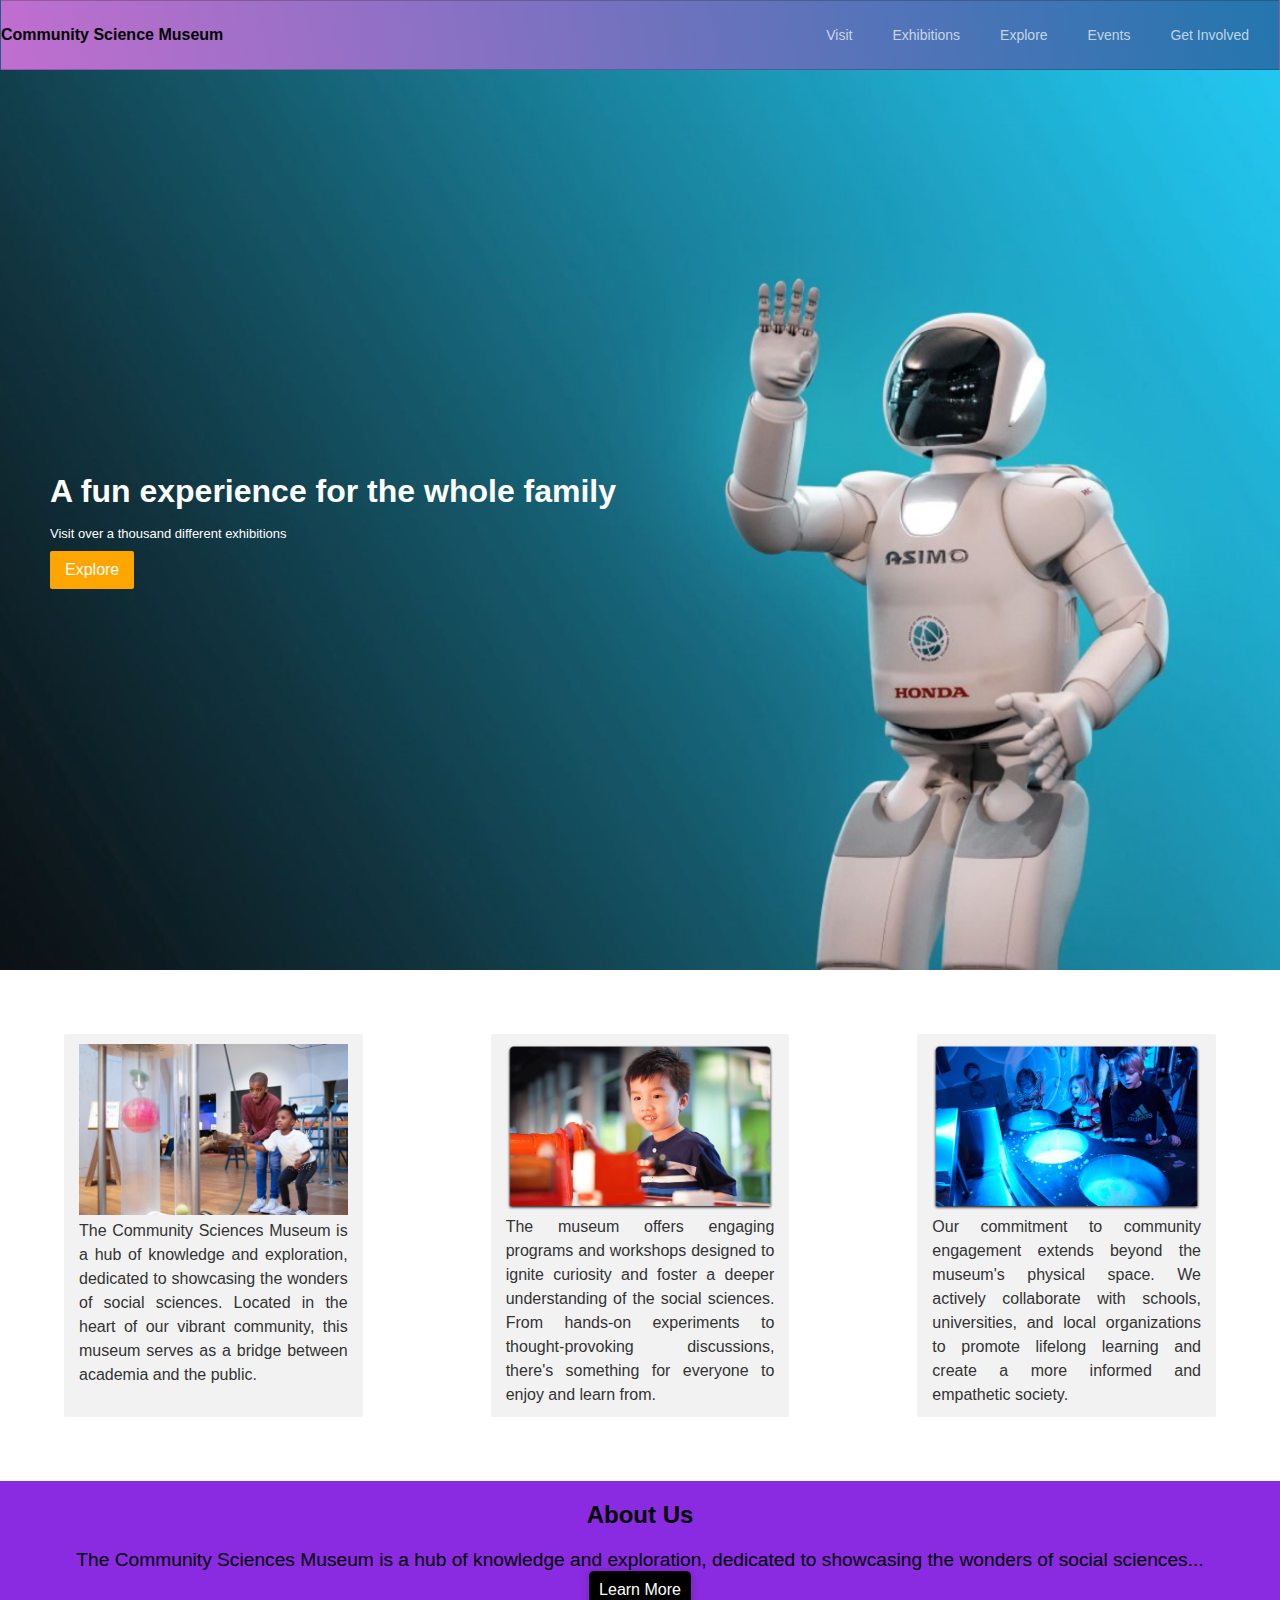
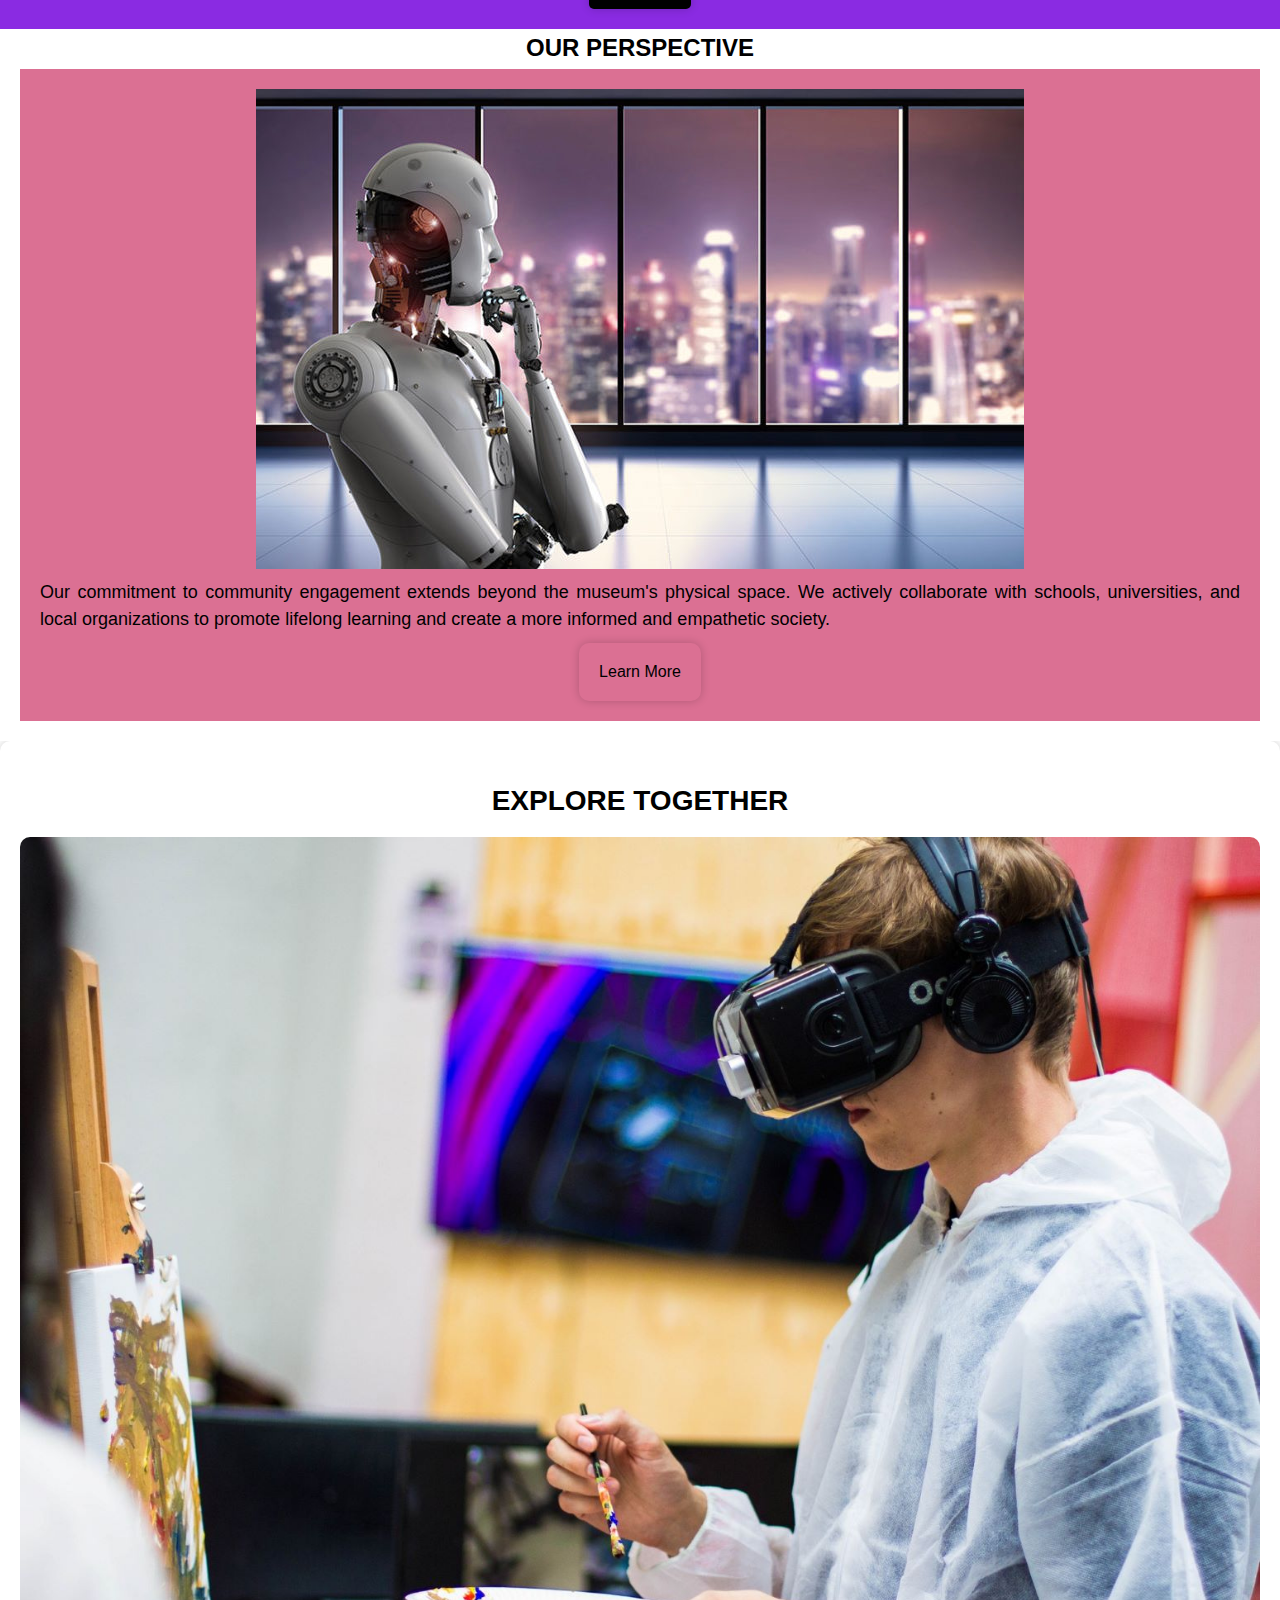
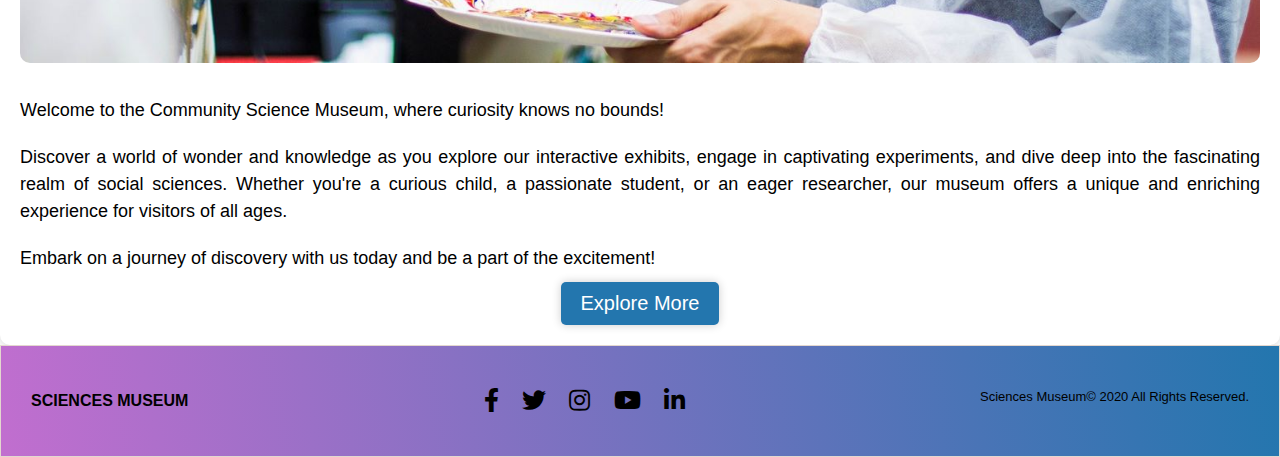
<file: index.html>
<!DOCTYPE html>
<html lang="en">
    <head>
        <meta charset="UTF-8">
        <meta name="viewport" content="width=device-width, initial-scale=1.0">
        <title>Community Sciences Museum</title>
        <meta name="description" content="Explore the wonders of science and culture at the Community Sciences Museum.">
        <meta name="keywords" content="Community Sciences Museum, science museum, culture, discovery">
        <meta name="author" content="Community Sciences">
        <meta name="robots" content="index, follow"> 
        <link rel="stylesheet" type="text/css" href="style.css">
        <link rel="stylesheet" href="https://cdnjs.cloudflare.com/ajax/libs/font-awesome/5.13.0/css/all.min.css">
    </head>
    
<body class="index-body">
    <header>
        <nav class="navbar">
            <span class="navbar-toggle" id="js-navbar-toggle">
                <i class="fas fa-bars"></i>
            </span>
            <a href="#" class="logo">
                Community Science Museum
            </a>
            <ul class="main-nav" id="js-menu">
                <li>
                    <a href="visit.html" class="nav-links">Visit</a>
                </li>
                <li>
                    <a href="exhibitions.html" class="nav-links">Exhibitions</a>
                </li>
                <li>
                    <a href="explore.html" class="nav-links">Explore</a>
                </li>
                <li>
                    <a href="Events.html" class="nav-links">Events</a>
                </li>
                <li>
                    <a href="getinvolved.html" class="nav-links">Get Involved</a>
                </li>
            </ul>
        </nav>

    <script>
        let mainNav = document.getElementById('js-menu');
        let navBarToggle = document.getElementById('js-navbar-toggle');
        let isMenuOpen = false;

        navBarToggle.addEventListener('click', function () {
            isMenuOpen = !isMenuOpen;

            if (isMenuOpen) {
                mainNav.classList.add('active');
            } else {
                mainNav.classList.remove('active');
            }
        });

        window.addEventListener('resize', function () {
            if (window.innerWidth >= 768) {
                mainNav.classList.remove('active');
            }
        });
    </script>
</header>
<main>
    <section class="hero">
        <img src="images/herobanner.jpg" alt="A fun experience for the whole family">
        <div class="hero-content">
            <h1>A fun experience for the whole family</h1>
            <p>Visit over a thousand different exhibitions</p>
            <a href="explore.html" class="btn">Explore</a>
        </div>
    </section>

    <div class="index-row">
        <div class="column1">
            <div class="image-container">
                <img src="images/HOMEEDUCATORS.png" alt="Education">
                <p>The Community Sciences Museum is a hub of knowledge and exploration, dedicated to showcasing the wonders of social sciences. Located in the heart of our vibrant community, this museum serves as a bridge between academia and the public.</p>
            </div>
        </div>
        <div class="column1">
            <div class="image-container">
                <img src="images/young-stars-club-kids-article.png" alt="curious">
                <p>The museum offers engaging programs and workshops designed to ignite curiosity and foster a deeper understanding of the social sciences. From hands-on experiments to thought-provoking discussions, there's something for everyone to enjoy and learn from.</p>
            </div>
        </div>
        <div class="column1">
            <div class="image-container">
                <img src="images/journey-of-discovery-kids-article.png" alt="Discovery">
                <p>Our commitment to community engagement extends beyond the museum's physical space. We actively collaborate with schools, universities, and local organizations to promote lifelong learning and create a more informed and empathetic society.</p>
            </div>
        </div>
    </div>
    <section class="main-content">
        <h2>About Us</h2>
        <p>The Community Sciences Museum is a hub of knowledge and exploration, dedicated to showcasing the wonders of social sciences...</p>
        <a href="about.html" class="About-btn">Learn More</a>
    </section>


  <section class="news-events">
    <h2>OUR PERSPECTIVE</h2>
    <div class="burning-image">
        <img src="images/second-image.jpg" alt="Robot">
        <p>Our commitment to community engagement extends beyond the museum's physical space. We actively collaborate with schools, universities, and local organizations to promote lifelong learning and create a more informed and empathetic society.</p>
        <a href="event-details.html" class="learn-btn">Learn More</a>
    </div>
</section>

    <div class="article">
        <h2>EXPLORE TOGETHER</h2>
        <img src="images/billetto-editorial-334686.jpg" class="researcher-img" alt="EXPLORE TOGETHER">
        <p>Welcome to the Community Science Museum, where curiosity knows no bounds!</p>
        <p>Discover a world of wonder and knowledge as you explore our interactive exhibits, engage in captivating experiments, and dive deep into the fascinating realm of social sciences. Whether you're a curious child, a passionate student, or an eager researcher, our museum offers a unique and enriching experience for visitors of all ages.</p>
        <p>Embark on a journey of discovery with us today and be a part of the excitement!</p>
        <a href="explore.html" class="explore-button">Explore More</a>
    </div>
</main>
<footer>
    <div class="footer_container">
        <div class="logo">SCIENCES MUSEUM</div>
        <div class="social_media">
            <a href="#"><i class="fab fa-facebook-f"></i></a>
            <a href="#"><i class="fab fa-twitter"></i></a>
            <a href="#"><i class="fab fa-instagram"></i></a>
            <a href="#"><i class="fab fa-youtube"></i></a>
            <a href="#"><i class="fab fa-linkedin-in"></i></a>
        </div>
        <p>Sciences Museum© 2020 All Rights Reserved.</p>
    </div>
</footer>
</body>
</html>
</file>
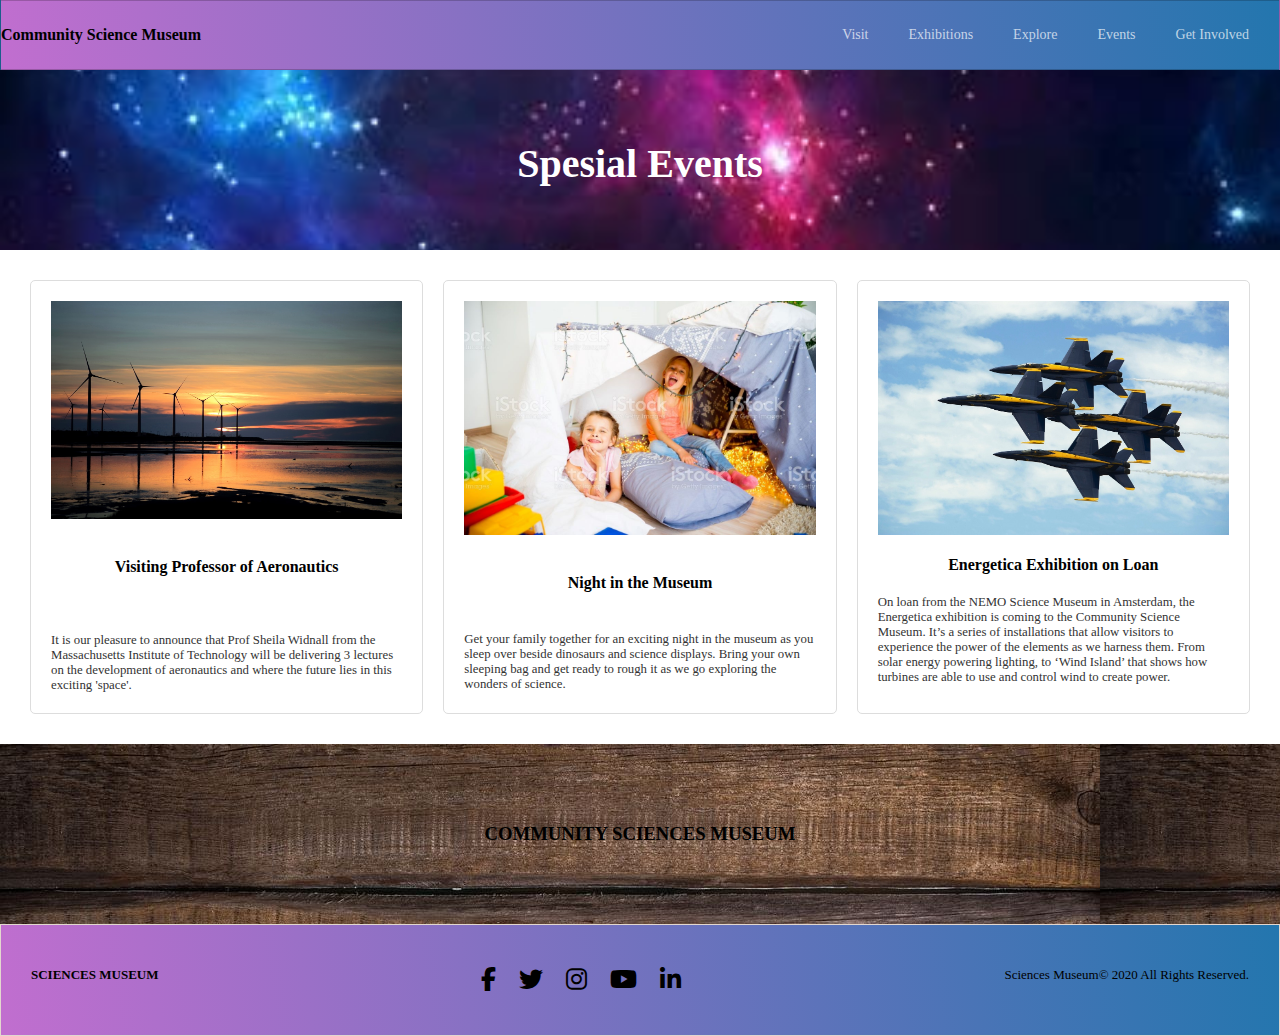
<file: events.html>
<!DOCTYPE html>
<html lang="en">
<head>
    <meta charset="UTF-8">
    <meta name="viewport" content="width=device-width, initial-scale=1.0">
    <title>Events Page - Community Science Museum</title>
    <meta name="description" content="Explore upcoming events at the Community Sciences Museum, including lectures on aeronautics, night in the museum, and the Energetica exhibition on loan.">
    <meta name="keywords" content="events, Community Sciences Museum, aeronautics, night in the museum, Energetica exhibition">
    <link rel="stylesheet" type="text/css" href="style.css">
    <link rel="stylesheet" href="https://cdnjs.cloudflare.com/ajax/libs/font-awesome/6.2.0/css/all.min.css">
</head>
<body class="events-body">
    <header>
        <nav class="navbar">
            <span class="navbar-toggle" id="js-navbar-toggle">
                <i class="fas fa-bars"></i>
            </span>
            <a href="index.html" class="logo">Community Science Museum</a>
            <ul class="main-nav" id="js-menu">
                <li>
                    <a href="visit.html" class="nav-links">Visit</a>
                </li>
                <li>
                    <a href="exhibitions.html" class="nav-links">Exhibitions</a>
                </li>
                <li>
                    <a href="explore.html" class="nav-links">Explore</a>
                </li>
                <li>
                    <a href="events.html" class="nav-links">Events</a>
                </li>
                <li>
                    <a href="getinvolved.html" class="nav-links">Get Involved</a>
                </li>
            </ul>
        </nav>
    </header>

    <script>
        let mainNav = document.getElementById('js-menu');
        let navBarToggle = document.getElementById('js-navbar-toggle');
        let isMenuOpen = false;

        navBarToggle.addEventListener('click', function () {
            isMenuOpen = !isMenuOpen;

            if (isMenuOpen) {
                mainNav.classList.add('active');
            } else {
                mainNav.classList.remove('active');
            }
        });

        window.addEventListener('resize', function () {
            if (window.innerWidth >= 768) {
                mainNav.classList.remove('active');
            }
        });
    </script>

    <div class="second-background">
        <h1>Spesial Events</h1>
        </div>
    
    <div class="exhibits-container">
        <div class="exhibit">
            <img src="images/pexels-photo-157037.jpeg" alt="The Sky Above Us">
            <br>
            <h4>Visiting Professor of Aeronautics</h4>
            <br><br>
            <p>
                It is our pleasure to announce that Prof Sheila Widnall from the Massachusetts Institute of Technology will be delivering 3 lectures on the development of aeronautics and where the future lies in this exciting 'space'.
            </p>
        </div>
        <div class="exhibit">
            <img src="images/820627682.jpg" alt="Origins of life">
            <br>
            <h4>Night in the Museum</h4>
            <br>
            <p>
                Get your family together for an exciting night in the museum as you sleep over beside dinosaurs and science displays. Bring your own sleeping bag and get ready to rough it as we go exploring the wonders of science.
            </p>
        </div>
        <div class="exhibit">
            <img src="images/pexels-photo-372797.jpeg" alt="A sustainable future">
            <h4>Energetica Exhibition on Loan</h4>
            <p>
                On loan from the NEMO Science Museum in Amsterdam, the Energetica exhibition is coming to the Community Science Museum. It’s a series of installations that allow visitors to experience the power of the elements as we harness them. From solar energy powering lighting, to ‘Wind Island’ that shows how turbines are able to use and control wind to create power.
            </p>
        </div>
    </div>

    <div class="ground">
        <h3>COMMUNITY SCIENCES MUSEUM</h3>
    </div>

    <footer>
        <div class="footer_container">
            <div class="logo"> <p>SCIENCES MUSEUM</p></div>
            <div class="social_media">
                <a href="#"><i class="fab fa-facebook-f"></i></a>
                <a href="#"><i class="fab fa-twitter"></i></a>
                <a href="#"><i class="fab fa-instagram"></i></a>
                <a href="#"><i class="fab fa-youtube"></i></a>
                <a href="#"><i class="fab fa-linkedin-in"></i></a>
            </div>
            <p>Sciences Museum© 2020 All Rights Reserved.</p>
        </div>
    </footer>
</body>
</html>
</file>
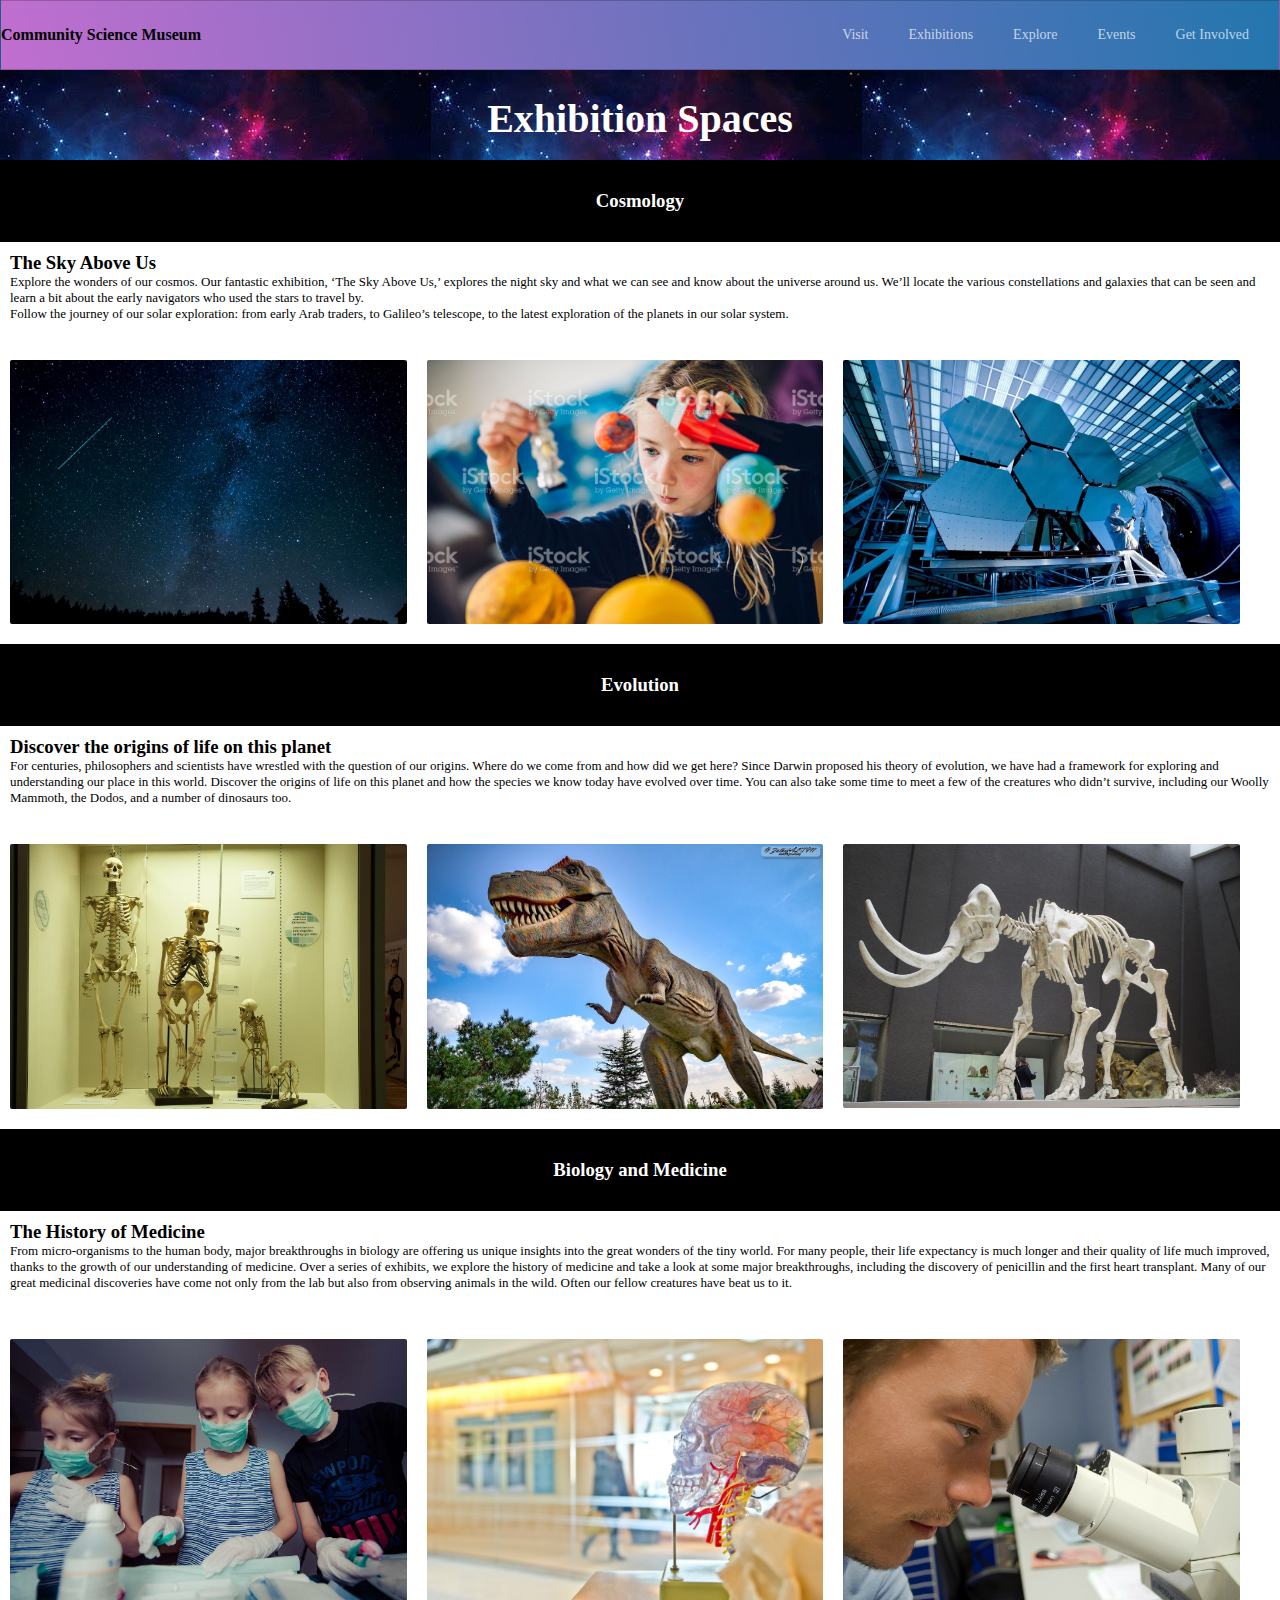
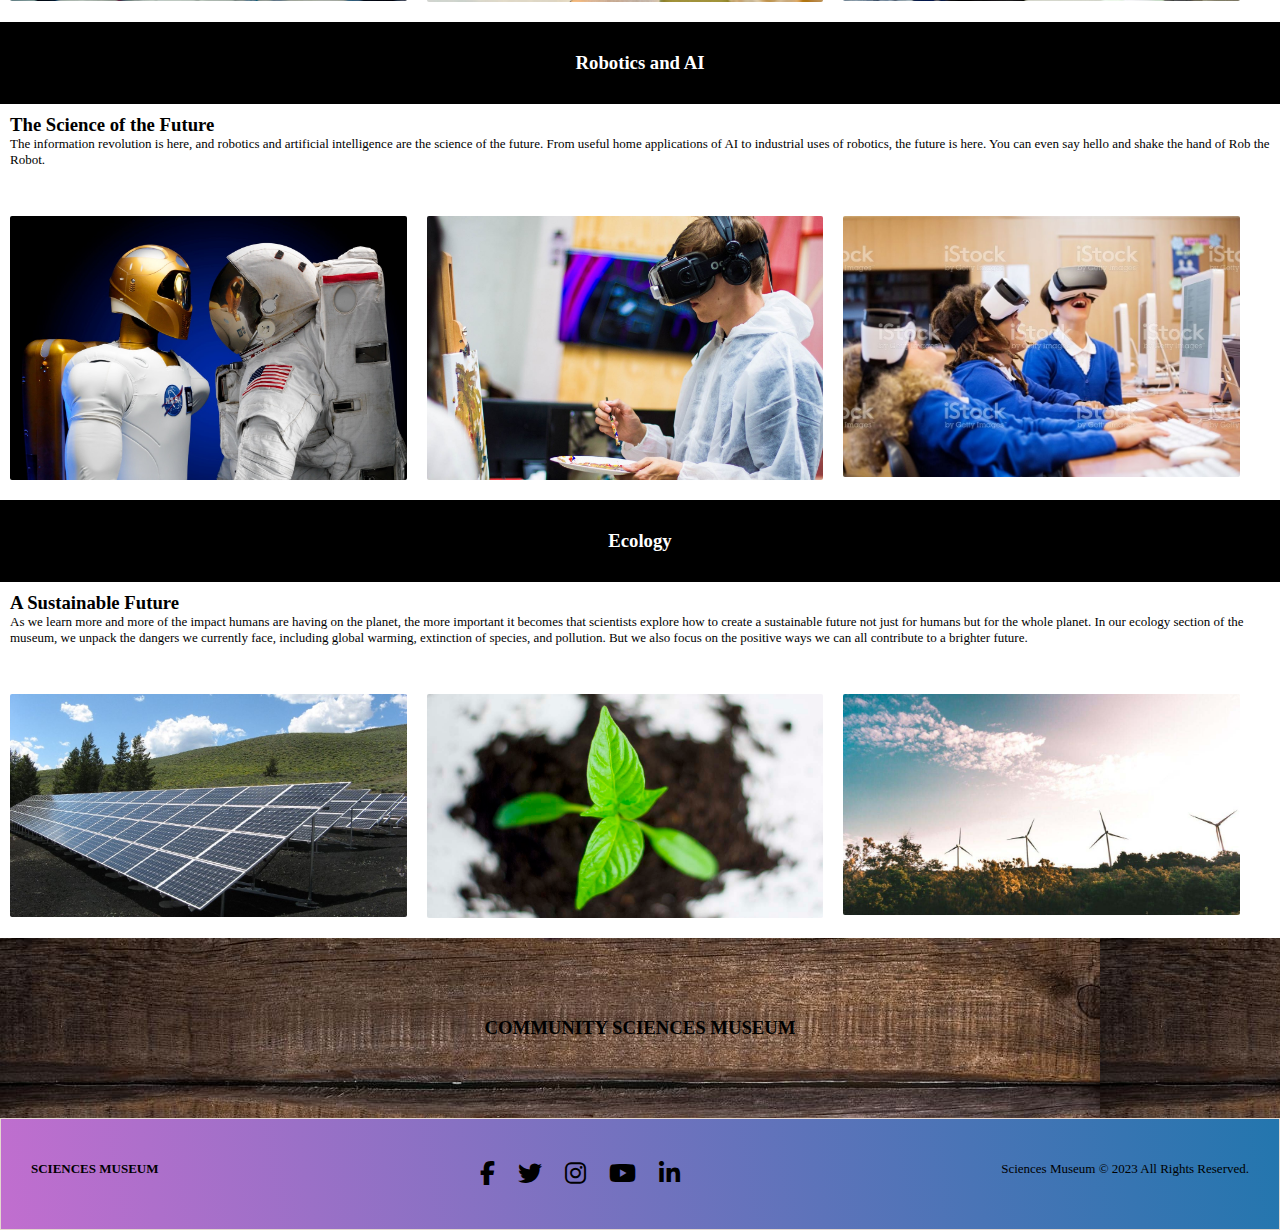
<file: exhibitions.html>
<!DOCTYPE html>
<html lang="en">
<head>
    <meta charset="UTF-8">
    <meta name="viewport" content="width=device-width, initial-scale=1.0">
    <title>Exhibitions Page - Community Science Museum</title>
    <meta name="description" content="Explore our fascinating exhibitions on cosmology, evolution, biology, robotics, and ecology at the Community Sciences Museum. Learn about the wonders of the universe, the origins of life, medical breakthroughs, AI, and sustainability.">
    <meta name="keywords" content="exhibitions, cosmology, evolution, biology, robotics, ecology, Community Sciences Museum">
    <meta name="author" content="Community Sciences">
    <meta name="robots" content="index, follow">
    <link rel="stylesheet" type="text/css" href="style.css">
    <link rel="stylesheet" href="https://cdnjs.cloudflare.com/ajax/libs/font-awesome/6.2.0/css/all.min.css">
</head>
<body class="exhibitions-body">
    <header>
        <nav class="navbar">
            <span class="navbar-toggle" id="js-navbar-toggle">
                <i class="fas fa-bars"></i>
            </span>
            <a href="index.html" class="logo">Community Science Museum</a>
            <ul class="main-nav" id="js-menu">
                <li>
                    <a href="visit.html" class="nav-links">Visit</a>
                </li>
                <li>
                    <a href="exhibitions.html" class="nav-links">Exhibitions</a>
                </li>
                <li>
                    <a href="explore.html" class="nav-links">Explore</a>
                </li>
                <li>
                    <a href="events.html" class="nav-links">Events</a>
                </li>
                <li>
                    <a href="getinvolved.html" class="nav-links">Get Involved</a>
                </li>
            </ul>
        </nav>
    </header>
    
    <script>
        let mainNav = document.getElementById('js-menu');
        let navBarToggle = document.getElementById('js-navbar-toggle');
        let isMenuOpen = false;

        navBarToggle.addEventListener('click', function () {
            isMenuOpen = !isMenuOpen;

            if (isMenuOpen) {
                mainNav.classList.add('active');
            } else {
                mainNav.classList.remove('active');
            }
        });

        // Hide the menu on small screens
        window.addEventListener('resize', function () {
            if (window.innerWidth >= 768) {
                mainNav.classList.remove('active');
            }
        });
    </script>

    <div class="header-container">
        <div class="header-text">
            <h1 class="heading-exhibition">Exhibition Spaces</h1>
        </div>
    </div>

    <div class="second-header">
        <h3>Cosmology</h3>
    </div>

    <div class="box-color-1">
        <div class="row">   
            <div class="col-lg-6 col-md-6 col-sm-12 col-xs-12">
                <h3 class="heading">The Sky Above Us</h3>
                <p>Explore the wonders of our cosmos. Our fantastic exhibition, ‘The Sky Above Us,’ explores the night sky and what we can see and know about the universe around us. We’ll locate the various constellations and galaxies that can be seen and learn a bit about the early navigators who used the stars to travel by.</p>
                <p>Follow the journey of our solar exploration: from early Arab traders, to Galileo’s telescope, to the latest exploration of the planets in our solar system.</p>
            </div>
        </div>
    </div>
    <br>
    <div class="row">
        <div class="col-lg-4 col-md-4 col-sm-4 col-xs-4">
            <img class="img-responsive" src="images/pexels-photo-631477-(1).jpg" alt="Galaxy">
        </div>
        <div class="col-lg-4 col-md-4 col-sm-4 col-xs-4">
            <img class="img-responsive" src="images/615629238.jpg" alt="girl looking at the solar system">
        </div>
        <div class="col-lg-4 col-md-4 col-sm-4 col-xs-4">
            <img class="img-responsive" src="images/pexels-photo-256381.jpg" alt="Telescope mirror">
        </div>
    </div>

    <div class="third-header">
        <h3>Evolution</h3> 
    </div>

    <div class="box-color-1">
        <div class="row">   
            <div class="col-lg-6 col-md-6 col-sm-12 col-xs-12">
                <h3 class="heading">Discover the origins of life on this planet</h3>
                <p>For centuries, philosophers and scientists have wrestled with the question of our origins. Where do we come from and how did we get here? Since Darwin proposed his theory of evolution, we have had a framework for exploring and understanding our place in this world. Discover the origins of life on this planet and how the species we know today have evolved over time. You can also take some time to meet a few of the creatures who didn’t survive, including our Woolly Mammoth, the Dodos, and a number of dinosaurs too.</p>
            </div>
        </div>
    </div>
    <br>
    <div class="row">
        <div class="col-lg-4 col-md-4 col-sm-4 col-xs-4">
            <img class="img-responsive" src="images/skeleton-414543_1920.jpg" alt="skeleton">
        </div>
        <div class="col-lg-4 col-md-4 col-sm-4 col-xs-4">
            <img class="img-responsive" src="images/dinazoer.jpg" alt="Dinazoer">
        </div>
        <div class="col-lg-4 col-md-4 col-sm-4 col-xs-4">
            <img class="img-responsive" src="images/mammoth-1257288_1920.jpg" alt="Mammoth">
        </div>
    </div>

    <div class="four-header">
        <h3>Biology and Medicine</h3> 
    </div>
    <div class="box-color-1">
        <div class="row-text">   
            <div class="col-lg-6 col-md-6 col-sm-12 col-xs-12">
                <h3 class="heading">The History of Medicine</h3>
                <p>From micro-organisms to the human body, major breakthroughs in biology are offering us unique insights into the great wonders of the tiny world. For many people, their life expectancy is much longer and their quality of life much improved, thanks to the growth of our understanding of medicine. Over a series of exhibits, we explore the history of medicine and take a look at some major breakthroughs, including the discovery of penicillin and the first heart transplant. Many of our great medicinal discoveries have come not only from the lab but also from observing animals in the wild. Often our fellow creatures have beat us to it.</p>
            </div>
        </div>
    </div>
    <br>
    <div class="row">
        <div class="col-lg-4 col-md-4 col-sm-4 col-xs-4">
            <img class="img-responsive" src="images/pexels-photo-695963.jpeg" alt="Children">
        </div>
        <div class="col-lg-4 col-md-4 col-sm-4 col-xs-4">
            <img class="img-responsive" src="images/jesse-orrico-60373.jpg" alt="Brain">
        </div>
        <div class="col-lg-4 col-md-4 col-sm-4 col-xs-4">
            <img class="img-responsive" src="images/people-219985_1280.jpg" alt="Microscop">
        </div>
    </div>

    <div class="five-header">
        <h3>Robotics and AI</h3> 
    </div>
    <div class="box-color-1">
        <div class="row-text">   
            <div class="col-lg-6 col-md-6 col-sm-12 col-xs-12">
                <h3 class="heading">The Science of the Future</h3>
                <p>The information revolution is here, and robotics and artificial intelligence are the science of the future. From useful home applications of AI to industrial uses of robotics, the future is here. You can even say hello and shake the hand of Rob the Robot.</p>
            </div>
        </div>
    </div>
    <br>
    <div class="row">
        <div class="col-lg-4 col-md-4 col-sm-4 col-xs-4">
            <img class="img-responsive" src="images/robonaut-machines-dexterous-humanoid-39644.jpeg" alt="astronaut">
        </div>
        <div class="col-lg-4 col-md-4 col-sm-4 col-xs-4">
            <img class="img-responsive" src="images/billetto-editorial-334686.jpg" alt="Young with vr">
        </div>
        <div class="col-lg-4 col-md-4 col-sm-4 col-xs-4">
            <img class="img-responsive" src="images/664198918.jpg" alt="Children with vr">
        </div>
    </div>

    <div class="five-header">
        <h3>Ecology</h3> 
    </div>
    <div class="box-color-1">
        <div class="row-text">   
            <div class="col-lg-6 col-md-6 col-sm-12 col-xs-12">
                <h3 class="heading">A Sustainable Future</h3>
                <p>As we learn more and more of the impact humans are having on the planet, the more important it becomes that scientists explore how to create a sustainable future not just for humans but for the whole planet. In our ecology section of the museum, we unpack the dangers we currently face, including global warming, extinction of species, and pollution. But we also focus on the positive ways we can all contribute to a brighter future.</p>
            </div>
        </div>
    </div>
    <br>
    <div class="row"> 
        <div class="col-lg-4 col-md-4 col-sm-4 col-xs-4">
            <img class="img-responsive" src="images/solar-panel-array-power-sun-electricity-159397.jpg" alt="solar panel">
        </div>
        <div class="col-lg-4 col-md-4 col-sm-4 col-xs-4">
            <img class="img-responsive" src="images/plant-paprika-pepper-grow-82728.jpeg" alt="Plant">
        </div>
        <div class="col-lg-4 col-md-4 col-sm-4 col-xs-4">
            <img class="img-responsive" src="images/pexels-photo-691458.jpeg" alt="windmill">
        </div>
    </div>

    <div class="ground">
        <h3>COMMUNITY SCIENCES MUSEUM</h3>
    </div>

    <footer>
        <div class="footer_container">
            <div class="logo"> <p>SCIENCES MUSEUM</p></div>
            <div class="social_media">
                <a href="#"><i class="fab fa-facebook-f"></i></a>
                <a href="#"><i class="fab fa-twitter"></i></a>
                <a href="#"><i class="fab fa-instagram"></i></a>
                <a href="#"><i class="fab fa-youtube"></i></a>
                <a href="#"><i class="fab fa-linkedin-in"></i></a>
            </div>
            <p>Sciences Museum © 2023 All Rights Reserved.</p>
        </div>
    </footer>
</body>
</html>
</file>
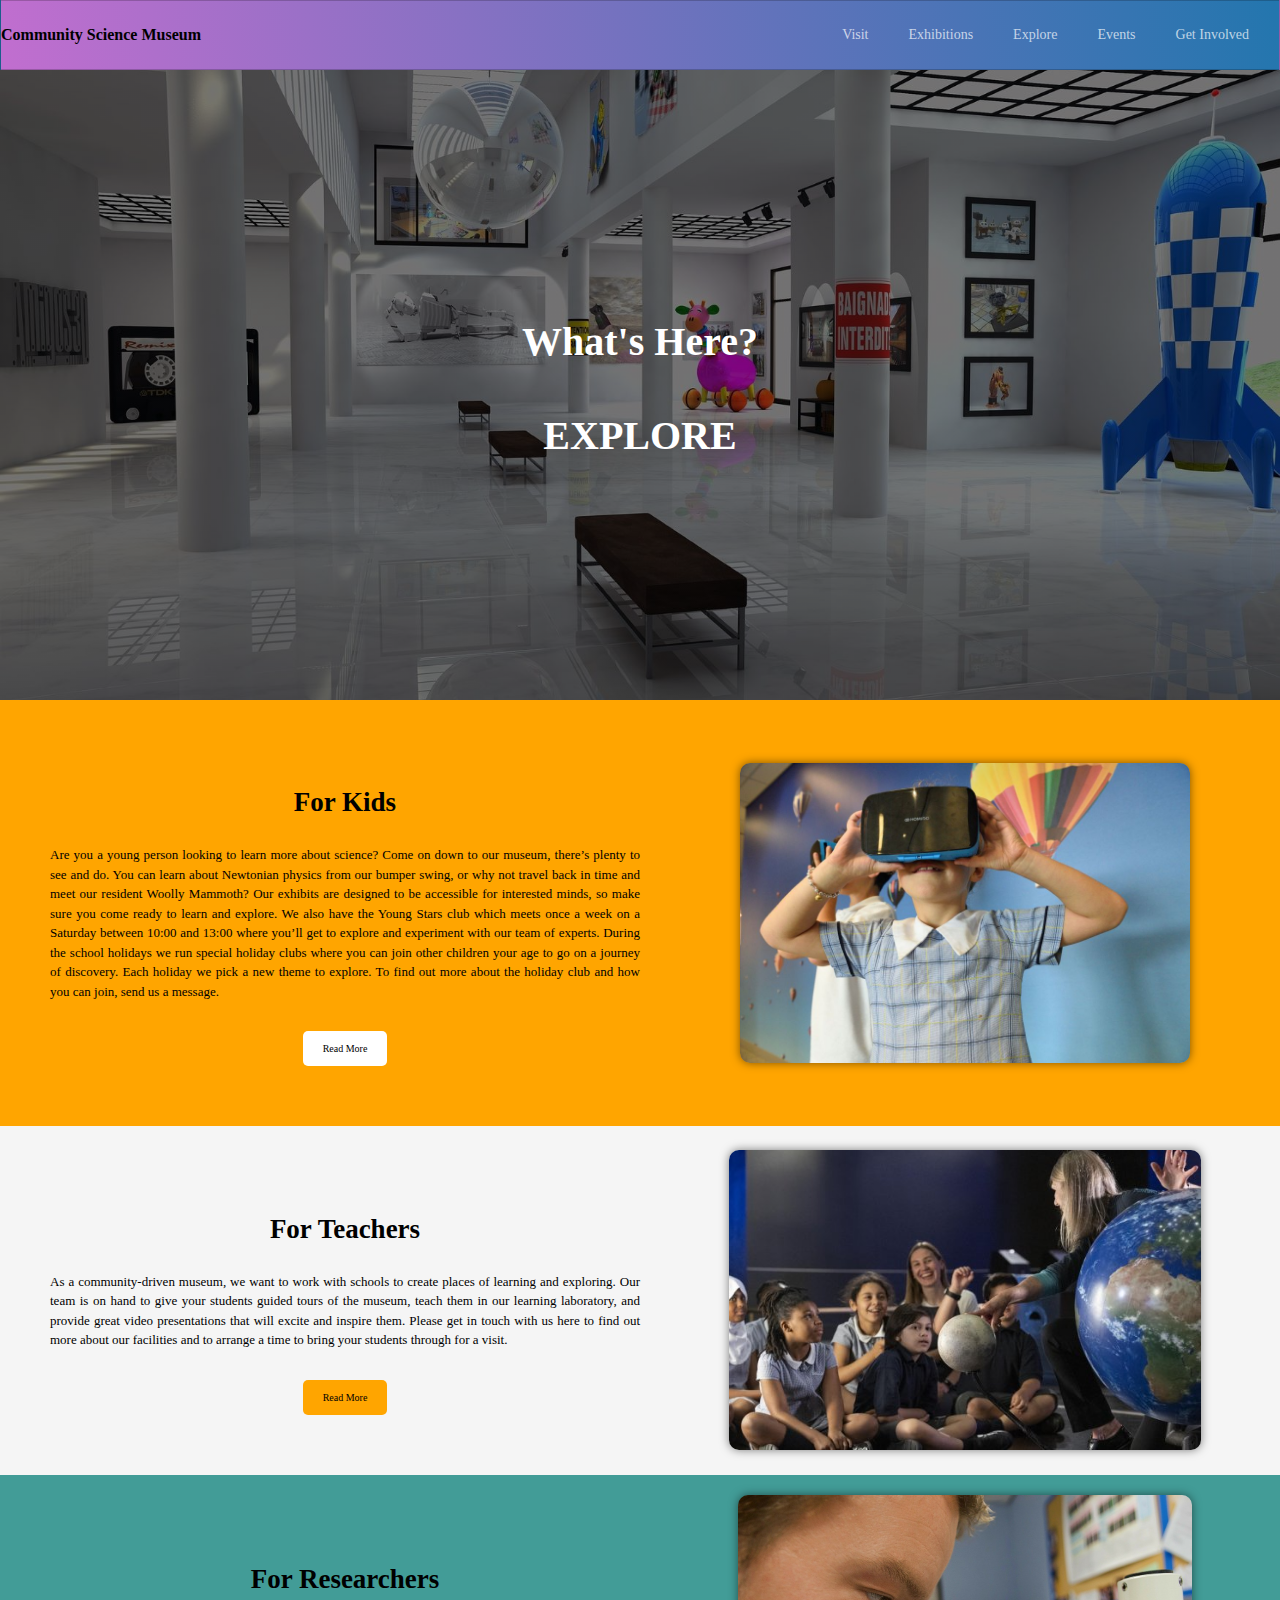
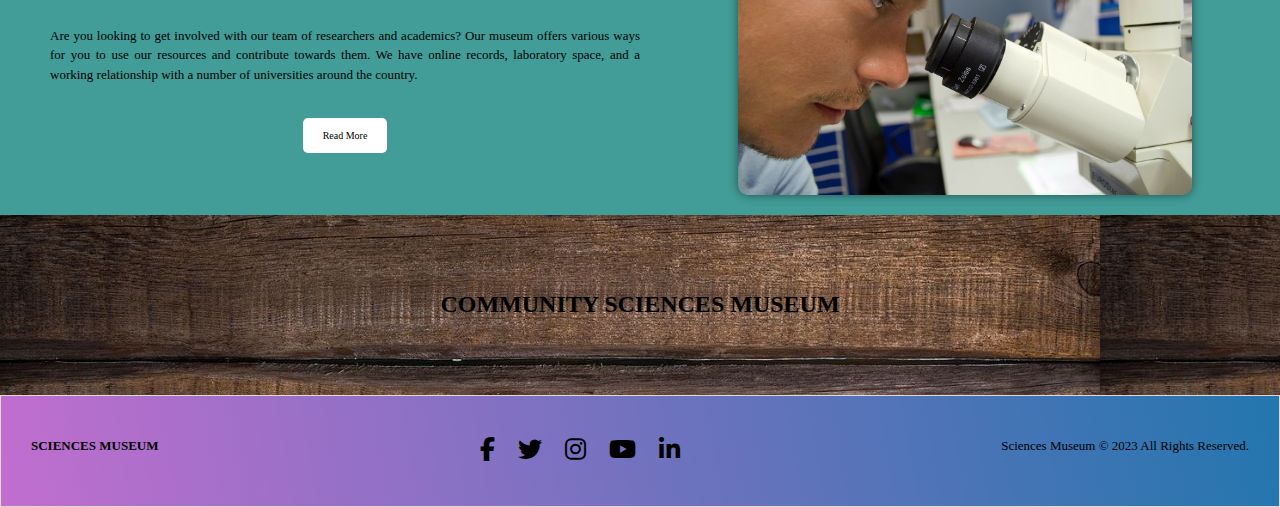
<file: explore.html>
<!DOCTYPE html>
<html lang="en">
<head>
    <meta charset="UTF-8">
    <meta name="viewport" content="width=device-width, initial-scale=1.0">
    <title>Explore page - Community Science Museum</title>
    <meta name="description" content="Community Sciences Museum - Explore page. Discover what's here for kids, teachers, and researchers.">
    <meta name="keywords" content="Community Sciences Museum, Explore, Kids, Teachers, Researchers">
    <meta name="author" content="Community Sciences">
    <link rel="stylesheet" type="text/css" href="style.css">
    <link rel="stylesheet" href="https://cdnjs.cloudflare.com/ajax/libs/font-awesome/6.2.0/css/all.min.css">
</head>
<body class="explore-body">
    <header>
        <nav class="navbar">
            <span class="navbar-toggle" id="js-navbar-toggle">
                <i class="fas fa-bars"></i>
            </span>
            <a href="index.html" class="logo">Community Science Museum</a>
            <ul class="main-nav" id="js-menu">
                <li>
                    <a href="visit.html" class="nav-links">Visit</a>
                </li>
                <li>
                    <a href="exhibitions.html" class="nav-links">Exhibitions</a>
                </li>
                <li>
                    <a href="explore.html" class="nav-links">Explore</a>
                </li>
                <li>
                    <a href="Events.html" class="nav-links">Events</a>
                </li>
                <li>
                    <a href="getinvolved.html" class="nav-links">Get Involved</a>
                </li>
            </ul>
        </nav>
    </header>
    <script>
        let mainNav = document.getElementById('js-menu');
        let navBarToggle = document.getElementById('js-navbar-toggle');
        let isMenuOpen = false;

        navBarToggle.addEventListener('click', function () {
            isMenuOpen = !isMenuOpen;

            if (isMenuOpen) {
                mainNav.classList.add('active');
            } else {
                mainNav.classList.remove('active');
            }
        });

        window.addEventListener('resize', function () {
            if (window.innerWidth >= 768) {
                mainNav.classList.remove('active');
            }
        });
    </script>
    <main>
        <div class="banner">
            <h1>What's Here?<br><br>EXPLORE</h1>
        </div>
        <div class="give-sections">
            <section class="give-section-kids">
                <div class="section-wrapper">
                    <div class="section-text">
                        <h2>For Kids</h2>
                        <p>
                            Are you a young person looking to learn more about science? Come on down to our museum, there’s plenty to see and do.
                            You can learn about Newtonian physics from our bumper swing, or why not travel back in time and meet our resident Woolly Mammoth? Our exhibits are designed to be accessible for interested minds, so make sure you come ready to learn and explore.
                            We also have the Young Stars club which meets once a week on a Saturday between 10:00 and 13:00 where you’ll get to explore and experiment with our team of experts.
                            During the school holidays we run special holiday clubs where you can join other children your age to go on a journey of discovery. Each holiday we pick a new theme to explore. To find out more about the holiday club and how you can join, send us a message.
                        </p>
                        <a href="#" class="btn-primary-kids">Read More</a>
                    </div>
                    <div class="section-image">
                        <img src="images/boy.jpg" alt="Kids with vr">
                    </div>
                </div>
            </section>
            <section class="give-section-teachers">
                <div class="section-wrapper">
                    <div class="section-text">
                        <h2>For Teachers</h2>
                        <p>
                            As a community-driven museum, we want to work with schools to create places of learning and exploring. Our team is on hand to give your students guided tours of the museum, teach them in our learning laboratory, and provide great video presentations that will excite and inspire them.
                            Please get in touch with us here to find out more about our facilities and to arrange a time to bring your students through for a visit.
                        </p>
                        <a href="#" class="btn-primary-teachers">Read More</a>
                    </div>
                    <div class="section-image">
                        <img src="images/EDUCATION.jpeg" alt="Children in learning">
                    </div>
                </div>
            </section>
        <section class="give-section-researches">
                <div class="section-wrapper">
                    <div class="section-text">
                        <h2>For Researchers</h2>
                        <p>
                            Are you looking to get involved with our team of researchers and academics? Our museum offers various ways for you to use our resources and contribute towards them. We have online records, laboratory space, and a working relationship with a number of universities around the country.
                        </p>
                        <a href="#" class="btn-primary-researches">Read More</a>
                    </div>
                    <div class="section-image">
                        <img src="images/people-219985_1280.jpg" alt="Man with microscop">
                    </div>
                </div>
            </section>
        </div>
        <div class="ground">
            <h2>COMMUNITY SCIENCES MUSEUM</h2>
        </div>
    </main>
    <footer>
        <div class="footer_container">
            <div class="logo">
                <p>SCIENCES MUSEUM</p>
            </div>
            <div class="social_media">
                <a href="#"><i class="fab fa-facebook-f"></i></a>
                <a href="#"><i class="fab fa-twitter"></i></a>
                <a href="#"><i class="fab fa-instagram"></i></a>
                <a href="#"><i class="fab fa-youtube"></i></a>
                <a href="#"><i class="fab fa-linkedin-in"></i></a>
            </div>
            <p>Sciences Museum © 2023 All Rights Reserved.</p>
        </div>
    </footer>
</body>
</html>
</file>
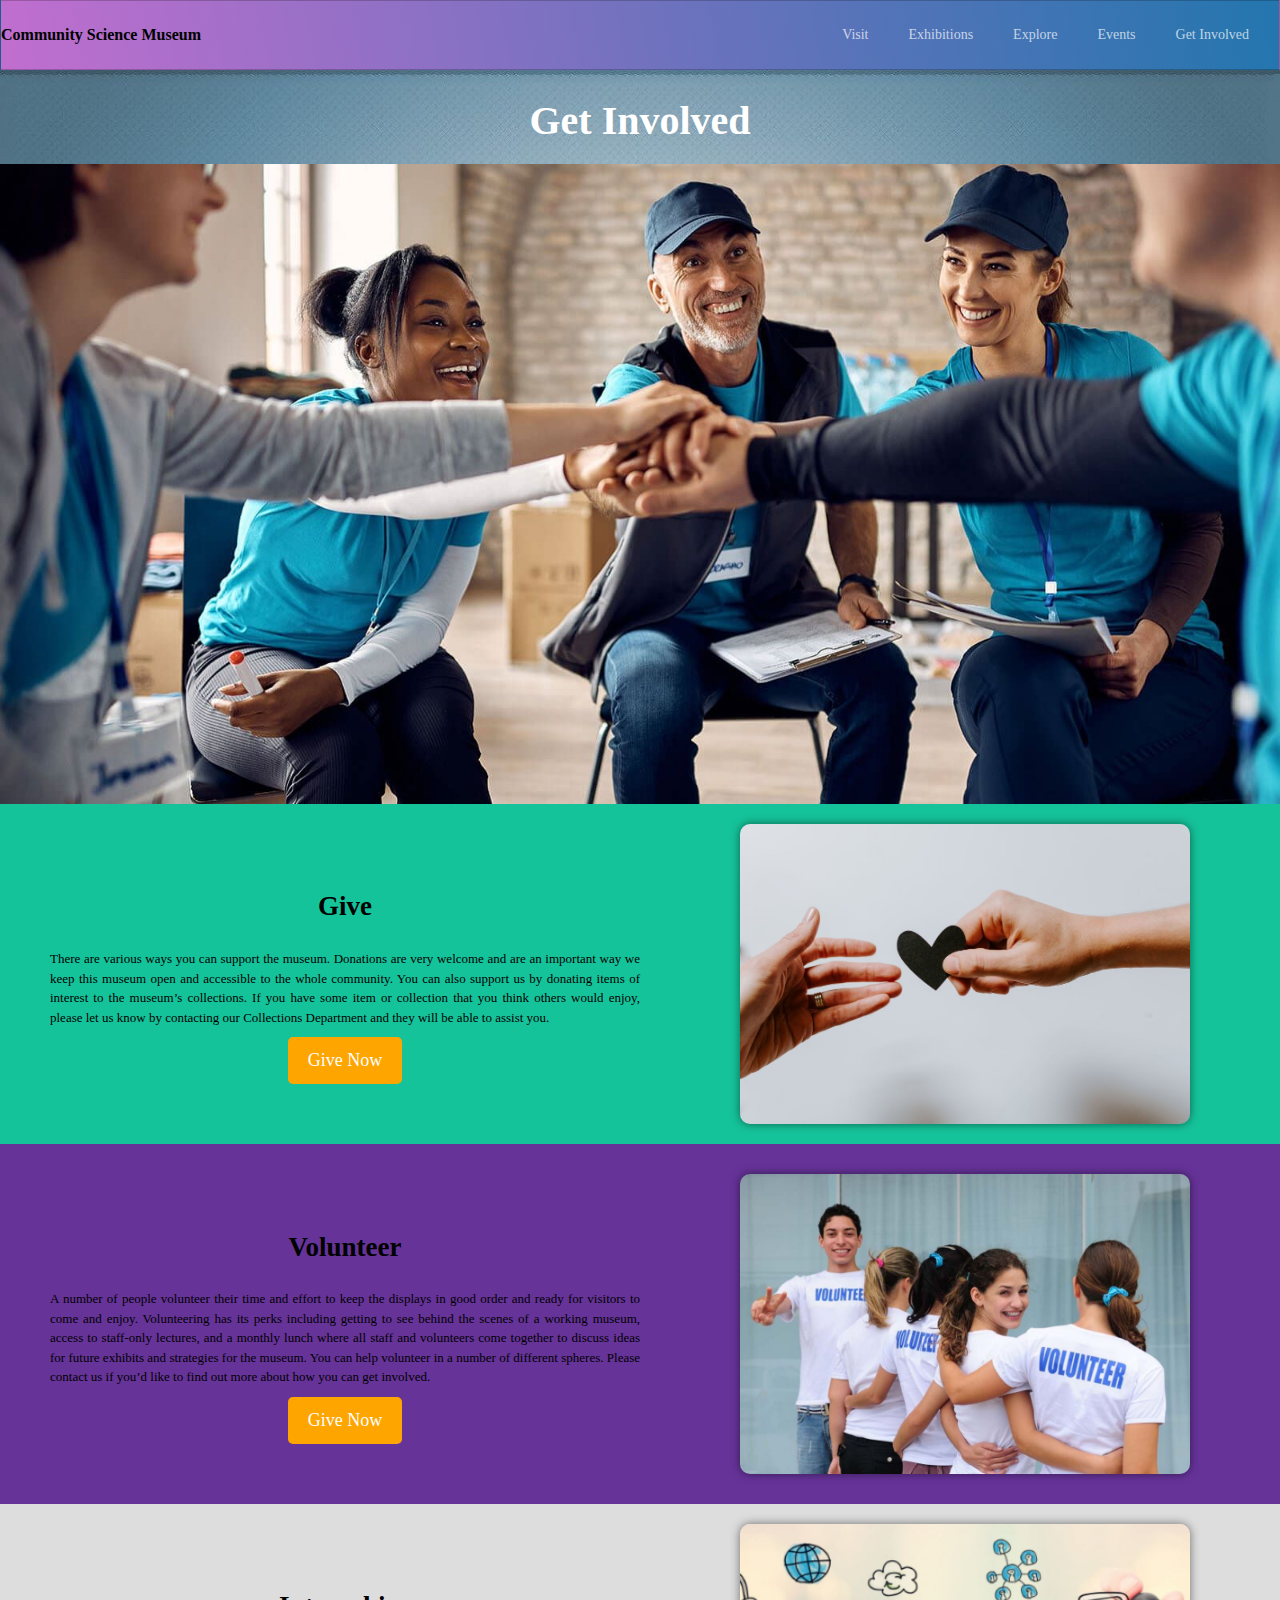
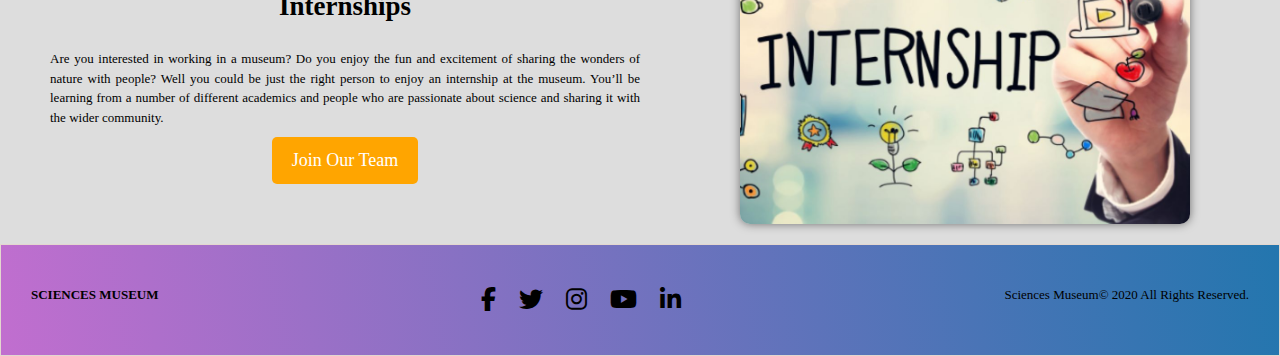
<file: getinvolved.html>
<!DOCTYPE html>
<html lang="en">
<head>
    <meta charset="UTF-8">
    <meta name="viewport" content="width=device-width, initial-scale=1.0">
    <title>Get involved - Community Science Museum</title>
    <meta name="description" content="Learn how to get involved with the Community Science Museum and support our mission.">
    <meta name="keywords" content="community science museum, get involved, volunteering and internships">
    <meta name="author" content="Community Science">
    <link rel="stylesheet" type="text/css" href="style.css">
    <link rel="stylesheet" href="https://cdnjs.cloudflare.com/ajax/libs/font-awesome/6.2.0/css/all.min.css">
</head>
<body class="getinvolved-body">
 
  <header>
    <nav class="navbar">
        <span class="navbar-toggle" id="js-navbar-toggle">
            <i class="fas fa-bars"></i>
        </span>
        <a href="index.html" class="logo">Community Science Museum</a>
        <ul class="main-nav" id="js-menu">
            <li>
                <a href="visit.html" class="nav-links">Visit</a>
            </li>
            <li>
                <a href="exhibitions.html" class="nav-links">Exhibitions</a>
            </li>
            <li>
                <a href="explore.html" class="nav-links">Explore</a>
            </li>
            <li>
                <a href="Events.html" class="nav-links">Events</a>
            </li>
            <li>
                <a href="getinvolved.html" class="nav-links">Get Involved</a>
            </li>
        </ul>
    </nav>
</header>

<script>
  let mainNav = document.getElementById('js-menu');
  let navBarToggle = document.getElementById('js-navbar-toggle');
  let isMenuOpen = false;

  navBarToggle.addEventListener('click', function () {
      isMenuOpen = !isMenuOpen;

      if (isMenuOpen) {
          mainNav.classList.add('active');
      } else {
          mainNav.classList.remove('active');
      }
  });

  window.addEventListener('resize', function () {
      if (window.innerWidth >= 768) {
          mainNav.classList.remove('active');
      }
  });
</script>


  <section class="banner-involved">
  <h1>Get Involved</h1>
  <img src="images/Getinvolved.jpg" alt="getinvolved">
</section>
<section class="give-section">
  <div class="section-wrapper">
    <div class="section-text">
      <h2>Give</h2>
      <p>
        There are various ways you can support the museum. Donations are
        very welcome and are an important way we keep this museum open and
        accessible to the whole community. You can also support us by
        donating items of interest to the museum’s collections. If you have
        some item or collection that you think others would enjoy, please
        let us know by contacting our Collections Department and they will
        be able to assist you.
      </p>
      <a href="#" class="give-btn">Give Now</a>
    </div>
    <div class="section-image">
      <img src="images/give.jpg" alt="Person gifting a heart-shaped cutout"> 
      <div class="background-square"></div>
    </div>
  </div>
</section>

<section class="volunteer-section">
  <div class="section-wrapper">
    <div class="section-text">
      <h2>Volunteer</h2>
      <p>
        A number of people volunteer their time and effort to keep the
        displays in good order and ready for visitors to come and enjoy.
        Volunteering has its perks including getting to see behind the
        scenes of a working museum, access to staff-only lectures, and a
        monthly lunch where all staff and volunteers come together to
        discuss ideas for future exhibits and strategies for the museum. You
        can help volunteer in a number of different spheres. Please contact
        us if you’d like to find out more about how you can get involved.
      </p>
      <a href="#" class="volunteer-btn">Give Now</a>
    </div>
    <div class="section-image">
      <img src="images/volunteer.jpg" alt="Volunteer"> 
      <div class="background-square"></div>
    </div>
  </div>
</section>


<section class="internship-section">
  <div class="section-wrapper">
    <div class="section-text">
      <h2>Internships</h2>
      <p>
        Are you interested in working in a museum? Do you enjoy the fun and
        excitement of sharing the wonders of nature with people? Well you
        could be just the right person to enjoy an internship at the museum.
        You’ll be learning from a number of different academics and people
        who are passionate about science and sharing it with the wider
        community.
      </p>
      <a href="#" class="internship-btn">Join Our Team</a>
    </div>
    <div class="section-image">
      <img src="images/480x320-Develop-an-Internship-Program.jpg" alt="Internship"> 
      <div class="background-square"></div>
    </div>
  </div>
</section>

<footer>
    <div class="footer_container">
      <div class="logo"> <p>SCIENCES MUSEUM </p></div>
        <div class="social_media">
          <a href="#"><i class="fab fa-facebook-f"></i></a>
          <a href="#"><i class="fab fa-twitter"></i></a>
          <a href="#"><i class="fab fa-instagram"></i></a>
          <a href="#"><i class="fab fa-youtube"></i></a>
          <a href="#"><i class="fab fa-linkedin-in"></i></a>
        </div>
        <p>Sciences Museum© 2020 All Rights Reserved.</p>
      </div>
</footer>
</body>
</html>
</file>
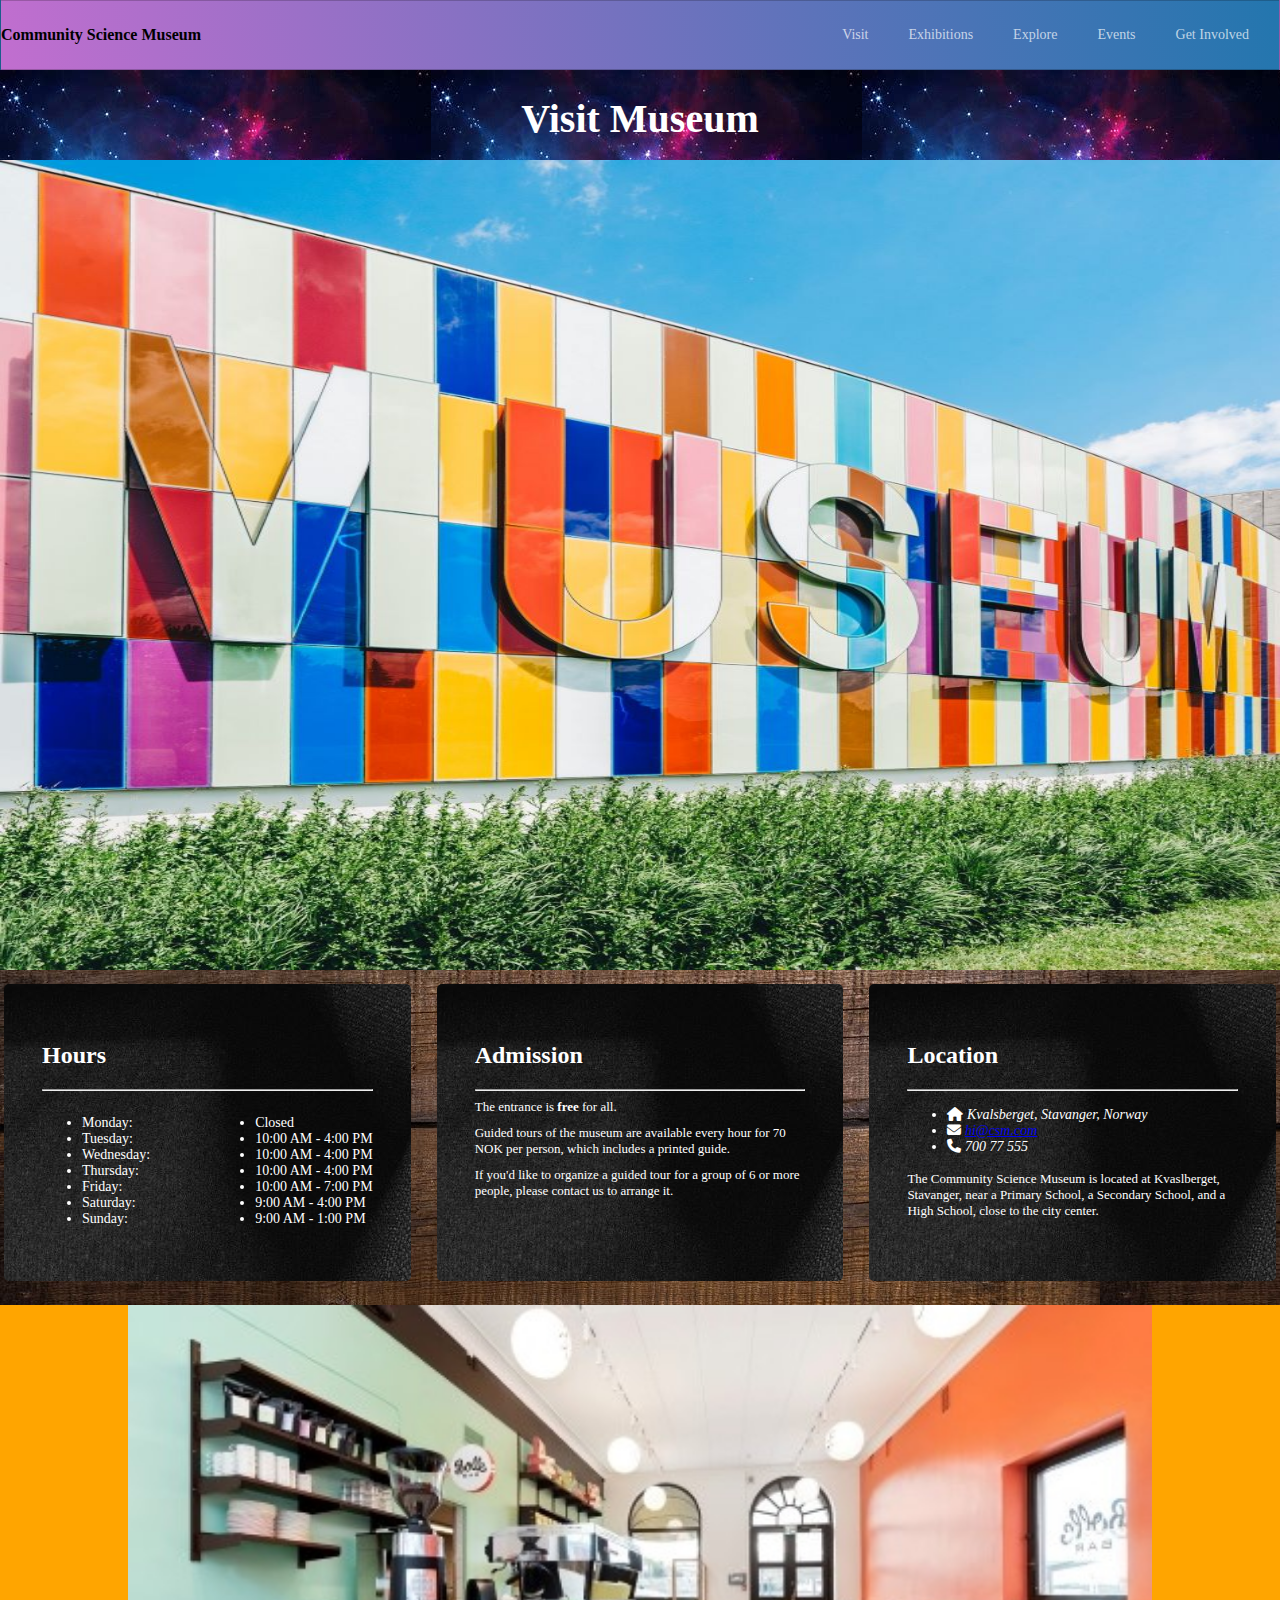
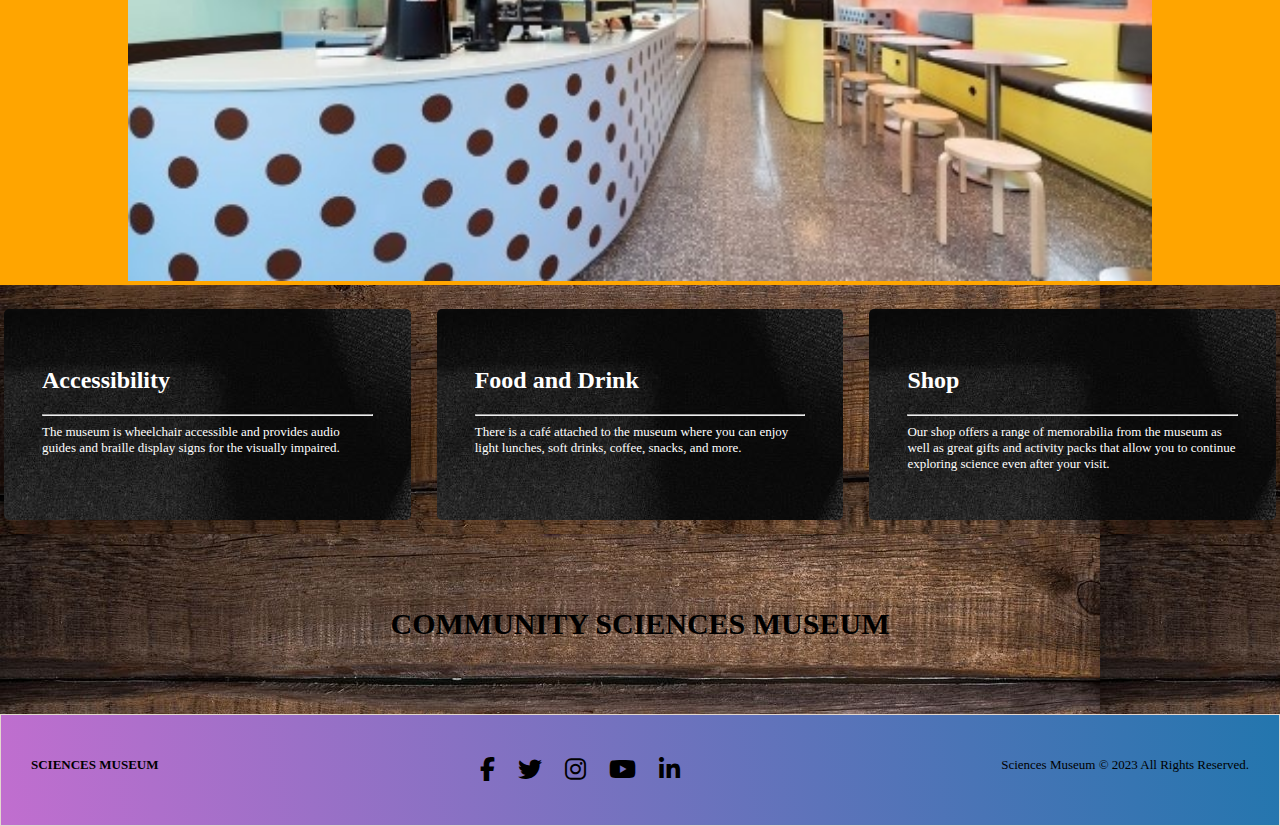
<file: visit.html>
<!DOCTYPE html>
<html lang="en">
    <head>
        <meta charset="UTF-8">
        <meta name="viewport" content="width=device-width, initial-scale=1.0">
        <title>Visit Page - Community Sciences Museum</title>
        <meta name="description" content="Explore visiting hours, admission details, and more at the Community Sciences Museum. Plan your visit today and discover a world of knowledge and science.">
        <meta name="keywords" content="Community Sciences Museum, visit, hours, admission, location, science, knowledge">
        <meta name="author" content="Community Sciences">
        <meta name="robots" content="index, follow">
        <link rel="stylesheet" type="text/css" href="style.css">
        <link rel="stylesheet" href="https://cdnjs.cloudflare.com/ajax/libs/font-awesome/6.2.0/css/all.min.css">
    </head>
<body class="visit-body">
    <header>
        <nav class="navbar">
            <span class="navbar-toggle" id="js-navbar-toggle">
                <i class="fas fa-bars"></i>
            </span>
            <a href="index.html" class="logo">Community Science Museum</a>
            <ul class="main-nav" id="js-menu">
                <li>
                    <a href="visit.html" class="nav-links">Visit</a>
                </li>
                <li>
                    <a href="exhibitions.html" class="nav-links">Exhibitions</a>
                </li>
                <li>
                    <a href="explore.html" class="nav-links">Explore</a>
                </li>
                <li>
                    <a href="events.html" class="nav-links">Events</a>
                </li>
                <li>
                    <a href="getinvolved.html" class="nav-links">Get Involved</a>
                </li>
            </ul>
        </nav>
    </header>

    <script>
        let mainNav = document.getElementById('js-menu');
        let navBarToggle = document.getElementById('js-navbar-toggle');
        let isMenuOpen = false;

        navBarToggle.addEventListener('click', function () {
            isMenuOpen = !isMenuOpen;

            if (isMenuOpen) {
                mainNav.classList.add('active');
            } else {
                mainNav.classList.remove('active');
            }
        });

        window.addEventListener('resize', function () {
            if (window.innerWidth >= 768) {
                mainNav.classList.remove('active');
            }
        });
    </script>

    <div class="header-container">
        <div class="header-text">
            <h1 class="visit-museum">Visit Museum</h1>
        </div> 
    </div>
    
    <div class="image-container-visit">
        <img src="images/scott-webb-102825.jpg" alt="visit-museum">
    </div>

    <main>
        <div class="row-visit">
            <article class="box-visit">
                <h2>Hours</h2>
                <hr>
                <div class="hours">
                    <ul>
                        <li>Monday:</li>
                        <li>Tuesday:</li>
                        <li>Wednesday:</li>
                        <li>Thursday:</li>
                        <li>Friday:</li>
                        <li>Saturday:</li>
                        <li>Sunday:</li>
                    </ul>

                    <ul>
                        <li>Closed</li>
                        <li>10:00 AM - 4:00 PM</li>
                        <li>10:00 AM - 4:00 PM</li>
                        <li>10:00 AM - 4:00 PM</li>
                        <li>10:00 AM - 7:00 PM</li>
                        <li>9:00 AM - 4:00 PM</li>
                        <li>9:00 AM - 1:00 PM</li>
                    </ul>
                </div>
            </article>

            <article class="box-visit">
                <h2>Admission</h2>
                <hr>
                <p>The entrance is <strong>free</strong> for all.</p>
                <p>Guided tours of the museum are available every hour for 70 NOK per person, which includes a printed guide.</p>
                <p>If you'd like to organize a guided tour for a group of 6 or more people, please contact us to arrange it.</p>
            </article>

            <article class="box-visit">
                <h2>Location</h2>
                <hr>
                <address>
                    <ul>
                        <li><i class="fas fa-home"></i> Kvalsberget, Stavanger, Norway</li>
                        <li><i class="fas fa-envelope"></i> <a href="mailto:hi@csm.com">hi@csm.com</a></li>
                        <li><i class="fas fa-phone"></i> 700 77 555</li>
                    </ul>
                </address>
                <p>The Community Science Museum is located at Kvaslberget, Stavanger, near a Primary School, a Secondary School, and a High School, close to the city center.</p>
            </article>

            <div class="row-image">
                <img src="images/bollebar.jpg" alt="snack">
            </div>

            <article class="box-visit">
                <h2>Accessibility</h2>
                <hr>
                <p>The museum is wheelchair accessible and provides audio guides and braille display signs for the visually impaired.</p>
            </article>

            <article class="box-visit center">
                <h2>Food and Drink</h2>
                <hr>
                <p>There is a café attached to the museum where you can enjoy light lunches, soft drinks, coffee, snacks, and more.</p>
            </article>

            <article class="box-visit">
                <h2>Shop</h2>
                <hr>
                <p>Our shop offers a range of memorabilia from the museum as well as great gifts and activity packs that allow you to continue exploring science even after your visit.</p>
            </article>
        </div>
    </main>

    <div class="ground">
        <h1>COMMUNITY SCIENCES MUSEUM</h1>
    </div>

    <footer>
        <div class="footer_container">
            <div class="logo"> <p>SCIENCES MUSEUM</p></div>
            <div class="social_media">
                <a href="#"><i class="fab fa-facebook-f"></i></a>
                <a href="#"><i class="fab fa-twitter"></i></a>
                <a href="#"><i class="fab fa-instagram"></i></a>
                <a href="#"><i class="fab fa-youtube"></i></a>
                <a href="#"><i class="fab fa-linkedin-in"></i></a>
            </div>
            <p>Sciences Museum © 2023 All Rights Reserved.</p>
        </div>
    </footer>
</body>
</html>
</file>
<file: style.css>
/* Basic Style Settings */
/* General style definitions */

* {

    box-sizing: border-box;
}

.index-body {
    font-family: Arial, Helvetica, sans-serif;
    margin: 0;
    padding: 0;

}

.navbar {
    font-size: 18px;
    background-image: linear-gradient(260deg, #2376ae 0%, #c16ecf 100%);
    border: 1px solid rgba(0, 0, 0, 0.2);
    padding: 0;
    display: flex;


}

.main-nav {
    list-style-type: none;
    display: none;
}

.nav-links,
.logo {
    text-decoration: none;
    color: rgba(255, 255, 255, 0.7);
}

.main-nav li {
    text-align: center;
    margin: 15px auto;
}


.logo {
    display: flex;
    flex-direction: column;
    align-items: center;
    text-align: center;
}


.navbar-toggle {
    position: absolute;
    top: 10px;
    right: 20px;
    cursor: pointer;
    color: rgba(255, 255, 255, 0.8);
    font-size: 24px;
}

.active {
    display: block;
}

/* Styles based on screen size */
@media screen and (max-width: 767px) {

    .navbar,
    .main-nav,
    .main-nav li {
        padding-bottom: 0;
        display: block;
    }

    .navbar {
        height: 38px;
        display: flex;
        align-items: center;
    }

    .main-nav {
        background-color: #2376ae;
        text-align: center;
        position: absolute;
        top: 38px;
        left: 0;
        margin: 0;
        width: 100%;
        z-index: 1;
        box-sizing: border-box;
    }

    .nav-links {
        margin: 10px 0;
        color: #fff;
        display: block;


    }

    .navbar-toggle {
        position: absolute;
        top: 10px;
        right: 20px;
        cursor: pointer;
        color: rgba(255, 255, 255, 0.8);
        font-size: 24px;
        z-index: 2;
    }



}

@media screen and (min-width: 768px) {
    .navbar {
        display: flex;
        justify-content: space-between;
        padding-bottom: 0;
        height: 70px;
        align-items: center;
    }

    .main-nav {
        display: flex;
        margin-right: 30px;
        flex-direction: row;
        justify-content: flex-end;
        background-color: transparent;
        position: static;
    }

    .main-nav li {
        margin: 0;
    }

    .nav-links {
        margin-left: 40px;
    }

    .logo {
        margin-top: 0;
    }

    .navbar-toggle {
        display: none;
    }

    .logo:hover,
    .nav-links:hover {
        color: rgba(255, 255, 255, 1);
    }
}

/* Hero Section Styles */
.hero {
    position: relative;
    width: 100%;
    height: 100vh;
    display: flex;
    justify-content: center;
    align-items: center;
    flex-direction: column;
    text-align: center;
}

.hero img {
    width: 100%;
    height: 100%;
    object-fit: cover;
}

.hero-content {
    position: absolute;
    left: 50px;
    color: white;
    display: flex;
    flex-direction: column;
    align-items: flex-start;
}

.hero-content h1 {
    font-size: 32px;
    margin-bottom: 1rem;
    font-family: "Poppins", sans-serif;
}


.hero-content a {
    text-decoration: none;
    color: white;
}

@media screen and (max-width: 600px) {
    .hero {
        height: auto;
    }

    .hero-content {
        display: flex;
        flex-direction: column;
        align-items: center;
        justify-content: center;
        top: 40%;
        left: 50%;
        transform: translate(-50%, -50%);
    }

    .hero-content h1 {
        font-size: 5vw;
        margin: 0;
        text-align: center;
    }
}




/* General Button Styles */
.btn {
    background-color: orange;
    padding: 10px 15px;
    border-radius: 2px;
}

/* Index Section Styles */
.index-row {
    display: flex;
    justify-content: space-between;
    background-color: white;
}

.column1 {
    flex: 1;
    max-width: calc(33.33% - 10px);
    background-color: #f2f2f2;
    margin-bottom: 20px;
    text-align: center;
    padding: 0 5px;
}

.image-container {
    text-align: center;
    padding: 10px;
}

.column1 img {
    max-width: 100%;
    height: auto;
}

.column1 img:hover {
    transform: scale(1.1);
    transition: transform 0.8s ease;
}

.column1 p {
    font-size: 16px;
    line-height: 1.5;
    color: #333;
    margin: 0;
    text-align: justify;
}

@media (max-width: 768px) {
    .index-row {
        flex-direction: column;
    }

    .column1 {
        max-width: 100%;
        margin: 0;
    }

    .column1 p {
        font-size: 14px;
    }
}

/* General Styles */
.main-content,
.news-events {
    padding: 20px;
}

.main-content {
    display: flex;
    flex-direction: column;
    align-items: center;
    text-align: center;
    background-color: blueviolet;
}

.main-content h2,
.main-content p {
    font-size: 1.2em;
    margin: 0;
}

.main-content h2 {
    font-size: 1.5em;
    margin-bottom: 20px;
}

.main-content a {
    text-decoration: none;
    background-color: black;
    color: white;
    padding: 10px 10px;
    border-radius: 5px;
}

/* News or Events Section Styles */
.news-events {
    display: flex;
    justify-content: space-around;
    background-color: #fff;
    flex-direction: column;
    align-items: center;
    text-align: center;
    position: relative;

}

.news-events h2 {
    font-size: 1.5em;
    margin: 0;
    position: absolute;
    top: 0;
    left: 50%;
    transform: translateX(-50%);
    background-color: rgba(255, 255, 255, 0.7);
    padding: 5px 10px;
    border-radius: 1px;
    z-index: 1;
}

@media screen and (max-width: 768px) {
    .news-events h2 {
        position: static;
        transform: none;
        background-color: transparent;
        padding: 0;
        border-radius: 0;
    }
}



/* Common Styles */

/* General Styles */
.common-style {
    text-decoration: none;
}

.common-style img {
    max-width: 100%;
    height: auto;
    margin-bottom: 10px;
}

.common-style a {
    text-decoration: none;
    background-color: #333;
    color: white;
    padding: 10px 20px;
    border-radius: 5px;
}

/* Background Colors */
.bg-blue-gradient {
    background-image: linear-gradient(260deg, #2376ae 0%, #c16ecf 100%);
}

/* Font Sizes */
.font-18 {
    font-size: 18px;
}

/* Button Styles */
.btn-orange {
    background-color: orange;
    padding: 10px 15px;
    border-radius: 2px;
}

/* Link Styles */
.no-text-decoration {
    text-decoration: none;
}

/* Image Styles */
.max-width-100 {
    max-width: 100%;
    height: auto;
}

/* Navbar Styles */
.navbar {
    font-size: 18px;
    border: 1px solid rgba(0, 0, 0, 0.2);
    padding: 0;
    display: flex;
}

/* Main Content Styles */
.main-content {
    padding: 20px;
    display: flex;
    flex-direction: column;
    align-items: center;
    text-align: center;
    background-color: blueviolet;
}

.main-content h2,
.main-content p {
    font-size: 1.2em;
    margin: 0;
}

.main-content h2 {
    font-size: 1.5em;
    margin-bottom: 20px;
}

.main-content a {
    text-decoration: none;
    background-color: black;
    color: white;
    padding: 10px 10px;
    border-radius: 5px;
}

/* News or Events Section Styles */
.news-events {
    display: flex;
    justify-content: space-around;
    flex-direction: column;
    align-items: center;
    text-align: center;
    position: relative;
}

.news-events h2 {
    font-size: 1.5em;
    margin: 0;
    position: absolute;
    top: 0;
    left: 50%;
    transform: translateX(-50%);
    background-color: rgba(255, 255, 255, 0.7);
    padding: 5px 10px;
    border-radius: 1px;
    z-index: 1;
}

/* Burning Image Styles */
.burning-image {
    display: flex;
    flex-direction: column;
    align-items: center;
    text-align: center;
    padding: 20px;
    margin-top: 20px;
    background-color: palevioletred;
}

.burning-image img {
    max-width: 100%;
    height: auto;
}

.burning-image a {
    text-decoration: none;
    color: black;
}

/* Basic Styles */
.article,
.explore-button,
.learn-btn,
.About-btn {
    font-family: Arial, Helvetica, sans-serif;
    text-align: center;
    max-width: 100%;
    margin: 0 auto;
    padding: 20px;
    border-radius: 10px;
    box-shadow: 0 0 10px rgba(0, 0, 0, 0.2);
}

.article h2 {
    font-size: 28px;
    margin-bottom: 20px;
}

.article p,
.burning-image p {
    font-size: 18px;
    line-height: 1.5;
    margin: 0;
    padding: 10px 0;
    text-align: justify;
    max-width: 100%;
}

.article img {
    max-width: 100%;
    height: auto;
    border-radius: 10px;
    margin-bottom: 20px;
}

.article a {
    text-decoration: none;
}

.explore-button {
    display: inline-block;
    background-color: #2376ae;
    color: white;
    font-size: 20px;
    padding: 10px 20px;
    border: none;
    border-radius: 5px;
    transition: background-color 0.3s ease;
}

.explore-button:hover {
    background-color: #c16ecf;
}

/* Logo and Social Media Styles */
.logo {
    color: black;
    font-size: 16px;
    font-weight: bold;
}

.social_media a {
    color: #000;
    font-size: 24px;
    text-decoration: none;
    transition: .6s;
    margin-right: 20px;
}

.social_media a:last-child {
    margin-right: 0;
}

/* Footer Styles */
footer {
    background-image: linear-gradient(260deg, #2376ae 0%, #c16ecf 100%);
    border: 1px solid rgba(0, 0, 0, 0.2);
    padding: 20px 0;
    text-align: center;
}

.footer_container {
    max-width: 1300px;
    margin: auto;
    padding: 0 20px;
    display: flex;
    justify-content: space-between;
    align-items: center;
    flex-wrap: wrap;
    height: 10vh;
}

h1 {
    font-size: 40px;
    color: #fff;
    font-weight: bold;
    text-align: center;
    margin-bottom: 20px;
}


/**VISIT.CSS**/

/* Common Styles */
* {
    box-sizing: border-box;
}

.visit-body {
    background-image: url(images/background-2132913_1280.jpg);
    margin: 0;
    padding: 0;
}



/* Image Styles */
.image-container-visit {
    display: flex;
    flex-direction: column-reverse;
    align-items: center;
    text-align: center;
}

.image-container-visit img {
    margin: auto;
    width: 100vw;
    height: 90vh;
}

.image-text-visit {
    margin-top: 10px;
    cursor: pointer;
}

/* Box Styles */

.boxes {
    display: flex;
    flex-wrap: wrap;
    justify-content: space-between;
    align-items: stretch;
    padding: 20px;

}


/* Box Styles */
.box-visit {
    flex: 0 0 calc(33.33% - 20px);
    margin: 5px;
    border: none;
    background-image: url(images/black-932213_1280.jpg);
    background-color: purple;
    color: #fff;
    width: 100%;
    padding: 38px;
    box-sizing: border-box;
    border-radius: 5px;
    margin-bottom: 20px;
    margin: 4px;


}


.col-lg-4,
.col-md-4,
.col-sm-12,
.col-xs-12 {
    position: relative;
    min-height: 1px;

    flex: 0 0 calc(33.33% - 30px);
    box-sizing: border-box;
}

.hours {
    display: flex;
    flex-wrap: wrap;
    justify-content: space-between;
}

p {
    margin: 0 0 10px;
    font-size: 13px;
}

.unstyled {
    list-style: none;
    padding: 5px;
}

li {
    font-size: 14px;
}

.hr-white-center {
    background-color: #fff;
    width: 50px;
    height: 3px;
    margin: 25px auto 30px;
}


.row-image img {
    width: 80%;
}

.ground {
    background-image: url(images/background-2132913_1280.jpg);
}

/* Media Queries */
@media (max-width: 768px) {

    .col-lg-4,
    .col-md-4,
    .col-sm-12,
    .col-xs-12 {
        flex: 0 0 100%;
    }
}

/* Common Styles */
.row-visit {
    display: flex;
    flex-wrap: wrap;
    justify-content: space-between;
    margin: 10px 0;
}

.row-image {
    background-color: orange;
    text-align: center;
    width: 100%;
    margin: 20px 0;
}

/* Responsive Styles for Small Screens */
@media (max-width: 768px) {
    .box-visit {
        height: auto;
        padding: 20px;
        flex: 1;
    }

    .box-visit p {
        font-size: 14px;
    }

    .hours {
        justify-content: space-around;
    }
}

/**getinvolved.css**/

.getinvolved-body {
    margin: 0;
    padding: 0;
}

/* Common Styles */
.banner-involved {
    display: flex;
    flex-direction: column;
    justify-content: center;
    align-items: center;
    padding: 0;
    margin: 0;
    background-image: url(images/gradient-1761190_1280.jpg);
    background-size: cover;
}

.banner-involved img {
    width: 100%;
    height: auto;
}



/* Section Styles */
.give-section {
    background-color: #15C39A;
    padding: 20px;

}

.volunteer-section {
    background-color: rebeccapurple;
    padding: 20px;
}




.internship-section {
    background-color: #ddd;
    padding: 20px;
}




/* Button Styles */
.give-btn,
.volunteer-btn,
.internship-btn {
    background-color: orange;
    padding: 10px 20px;
    border-radius: 5px;
    text-decoration: none;
    color: white;
}

.give-btn:hover,
.volunteer-btn:hover,
.internship-btn:hover {
    background-color: #ff9900;
}


/**exhibitions.css**/

/* Common Styles */
.exhibitions-body,
.nav-title,
.col-lg-6,
.col-md-6,
.col-sm-12,
.col-xs-12,
.img-responsive,
.heading,
.row p,
.col-lg-4,
.col-md-4,
.col-sm-4,
.col-xs-4,
.header-text,
.header-container,
.navbar-links,
.navbar-link,
.divider {
    margin: 0;
    padding: 0;
}

.exhibitions-body {
    background-color: white;
}

.nav-title {
    width: 100vw;
    margin: 10px 0;
}

.second-header,
.third-header,
.four-header,
.five-header {
    background-color: black;
    padding: 20px;
    max-width: 100%;
    color: black;
    text-align: center;
}

.second-header h3,
.third-header h3,
.four-header h3,
.five-header h3 {
    margin: 10px;
    color: white;
}

.row {
    display: flex;
}

.col-lg-6,
.col-md-6,
.col-sm-12,
.col-xs-12 {
    flex: 1;
    padding: 10px;
}

.img-responsive {
    display: flex;
    max-width: 100%;
    height: auto;
    width: 100vw;
    margin-bottom: 20px;
    border-radius: 2px;
    cursor: pointer;
}

.img-responsive:hover {
    transform: scale(1.1);
    transition: transform 0.7s ease;
}

.heading,
.row p {
    color: black;
}

.col-lg-4,
.col-md-4,
.col-sm-4,
.col-xs-4 {
    margin: 0 10px;
    margin-top: 10px;
}

.header-text,
.header-container {
    background-image: url(images/galaksi2.jfif);
    color: white;
}

.header-text {
    height: 10vh;
    display: flex;
    text-align: center;
    align-items: center;
    justify-content: center;
}

.navbar-links {
    text-align: center;
}

.navbar-link {
    text-decoration: none;
    margin-right: 10px;
    text-align: center;
    color: white;
}

.divider {
    color: white;
}

.navbar-link:last-child {
    margin-right: 0;
}

.ground {
    background-color: white;
    height: 20vh;
}

.ground h1 {
    color: black;
}

/* Initially show the menu on larger screens */
/* Common Styles */
.main-nav {
    display: flex;
    /* Add any other styles you need for the menu */
}

/* Hide the menu on smaller screens */
@media screen and (max-width: 768px) {
    .main-nav {
        display: none;
    }

    .main-nav.active {
        /* Add styles for the open menu on smaller screens */
        display: flex;
        flex-direction: column;
        /* Add other styles as needed */
    }

    /* Adjust column styles for smaller screens */
    .col-lg-4,
    .col-md-4,
    .col-sm-4,
    .col-xs-4 {
        flex-basis: calc(33.33% - 20px);
        /* İstenen sıralama için genişlik ayarı */
        max-width: calc(33.33% - 20px);
        /* İstenen sıralama için max genişlik ayarı */
    }
}

/**events.css**/

* {
    box-sizing: border-box;
}

.events-body,
footer {
    margin: 0;
    padding: 0;
    display: block;
}

/* Header background styling */
.second-background {
    background: url(images/galaksi2.jfif) center/cover;
    height: 20vh;
    color: white;
    font-size: 30px;
    text-align: center;
    display: flex;
    justify-content: center;
    align-items: center;
}

/* Container for exhibits */
.exhibits-container {
    display: flex;
    flex-wrap: wrap;
    justify-content: space-between;
    align-items: stretch;
    padding: 20px;
}

/* Styling for individual exhibits */
.exhibit {
    background-color: #fff;
    border: 1px solid #ddd;
    border-radius: 5px;
    padding: 20px;
    margin: 10px;
    flex: 1;
    text-align: center;
    display: flex;
    flex-direction: column;
}

.exhibit img {
    max-width: 100%;
    max-height: 100%;
    width: auto;
    height: auto;
    object-fit: contain;
    margin: 0 auto;
}

.exhibit h3 {
    font-size: 1.5rem;
    margin: 10px 0;
    text-transform: capitalize;
}

.exhibit p {
    font-size: 0.8rem;
    color: #333;
    text-align: left;
    margin: 0;

}


/* Footer styling */
footer {
    background-color: #e3d7cf;
    border: 1px solid #e3d7cf;
    font-size: 12px;
    padding: 10px 10px;
}

/* Styling for columns */
.column1,
.column2,
.column3 {
    margin: 5%;
    border-radius: 2px;
    display: inline-block;
}

.column1 svg {
    width: 20px;
    height: 20px;
    fill: #000;
    cursor: pointer;
}

/* Styling for input submit button */
input[type="submit"] {
    display: block;
    background-color: white;
    color: black;
    border: 1px solid black;
    font-family: "montserrat", arial, sans-serif;
    font-style: normal;
    font-size: 10px;
    padding: 3px 7px;
    margin: 5px 0 0;
    user-select: none;
    text-align: center;
    cursor: default;
    box-sizing: border-box;
}

@media (max-width: 600px) {
    .main-nav {
        display: none;
        flex-direction: column;
        position: absolute;
        width: 100%;
        left: 0;
        text-align: center;
        z-index: 1;
    }

    .main-nav.active {
        display: flex;
    }

    .nav-links {
        padding: 10px;
        color: white;
        text-decoration: none;
    }

    .nav-links:hover {
        background-color: #555;
    }
}


/**explore.css**/
* {
    box-sizing: border-box;
}

.explore-body,
.ground {
    margin: 0;
    padding: 0;
}

/* Banner styling */
.banner {
    background: linear-gradient(rgba(0, 0, 0, 0.5), rgba(0, 0, 0, 0.5)), url(images/exhibition-1863344_1920.jpg) center/cover no-repeat;
    height: 70vh;
    display: flex;
    align-items: center;
    justify-content: center;
    color: white;

}

/* Styling for all give sections */
.give-sections {
    display: flex;
    flex-direction: column;
    align-items: center;
    text-align: center;
    padding: 20px;
    margin: 0;
    padding: 0;
}

/* Kids give section */
.give-section-kids {
    background-color: orange;
    width: 100%;
    display: flex;
    flex-direction: column;
    align-items: center;
    justify-content: center;
    padding: 20px;
    margin: 0;

}

/* Teachers give section */
.give-section-teachers {
    background-color: whitesmoke;
    width: 100%;
    display: flex;
    flex-direction: column;
    align-items: center;
    justify-content: center;
    padding: 20px;
    margin: 0;
}

/* Researches give section */
.give-section-researches {
    background-color: #429c97;
    width: 100%;
    display: flex;
    flex-direction: column;
    align-items: center;
    justify-content: center;
    padding: 20px;
    margin: 0;

}

/* Section wrapper and contents */
.section-wrapper {
    display: flex;
    max-width: 100%;
    margin: 0 auto;
}

.section-text {
    flex: 1;
    display: flex;
    flex-wrap: wrap;
    align-items: center;
    justify-content: center;
    font-size: 18px;
    line-height: 1.5;
    margin: 30px;
    padding: 10px 0;
    text-align: justify;
    max-width: 100%;
}

/* Section image styling */
.section-image {
    flex: 1;
    display: flex;
    align-items: center;
    justify-content: center;
}

.section-image img {
    max-height: 300px;
    width: auto;
    border-radius: 10px;
    max-width: 100%;
    box-shadow: 0px 0px 10px rgba(0, 0, 0, 0.5);
}

/* Common button styling */
.btn-primary-kids,
.btn-primary-teachers,
.btn-primary-researches {
    margin-top: 20px;
    padding: 10px 20px;
    border-radius: 5px;
    text-decoration: none;
    font-size: 10px;
    color: #000;
}

.btn-primary-kids {
    background-color: white;
}

.btn-primary-teachers {
    background-color: orange;
    color: black;
}

.btn-primary-researches {
    background-color: white;
    color: #000;
}

.ground {
    background-color: white;
    height: 20vh;
    display: flex;
    justify-content: center;
    align-items: center;
    flex-direction: column;
    text-align: center;
}

.ground h1 {
    color: black;
    font-size: 30px;
    margin: 10px 0;
}

@media (max-width: 768px) {

    .section-text p,
    .btn-primary-kids,
    .btn-primary-researches,
    .btn-primary-teachers {
        font-size: 8px;
    }
}

@media (max-width: 500px) {
    .section-wrapper {
        flex-direction: column-reverse;
        align-items: center;
    }

    .section-text {
        margin: 10px;
        text-align: center;
    }

    .section-image {
        margin-top: 20px;
    }

    .section-image img {
        max-width: 100%;
        max-height: 200px;
        width: auto;
        height: auto;
    }

    .give-section-kids .section-image img {
        margin-top: 10px;
    }

    .btn-primary-kids,
    .btn-primary-teachers,
    .btn-primary-researches {
        overflow: auto;
    }

    .give-section-kids .btn-primary-kids {
        margin-top: 5px;
        margin-bottom: 10px;
    }
}
</file>
